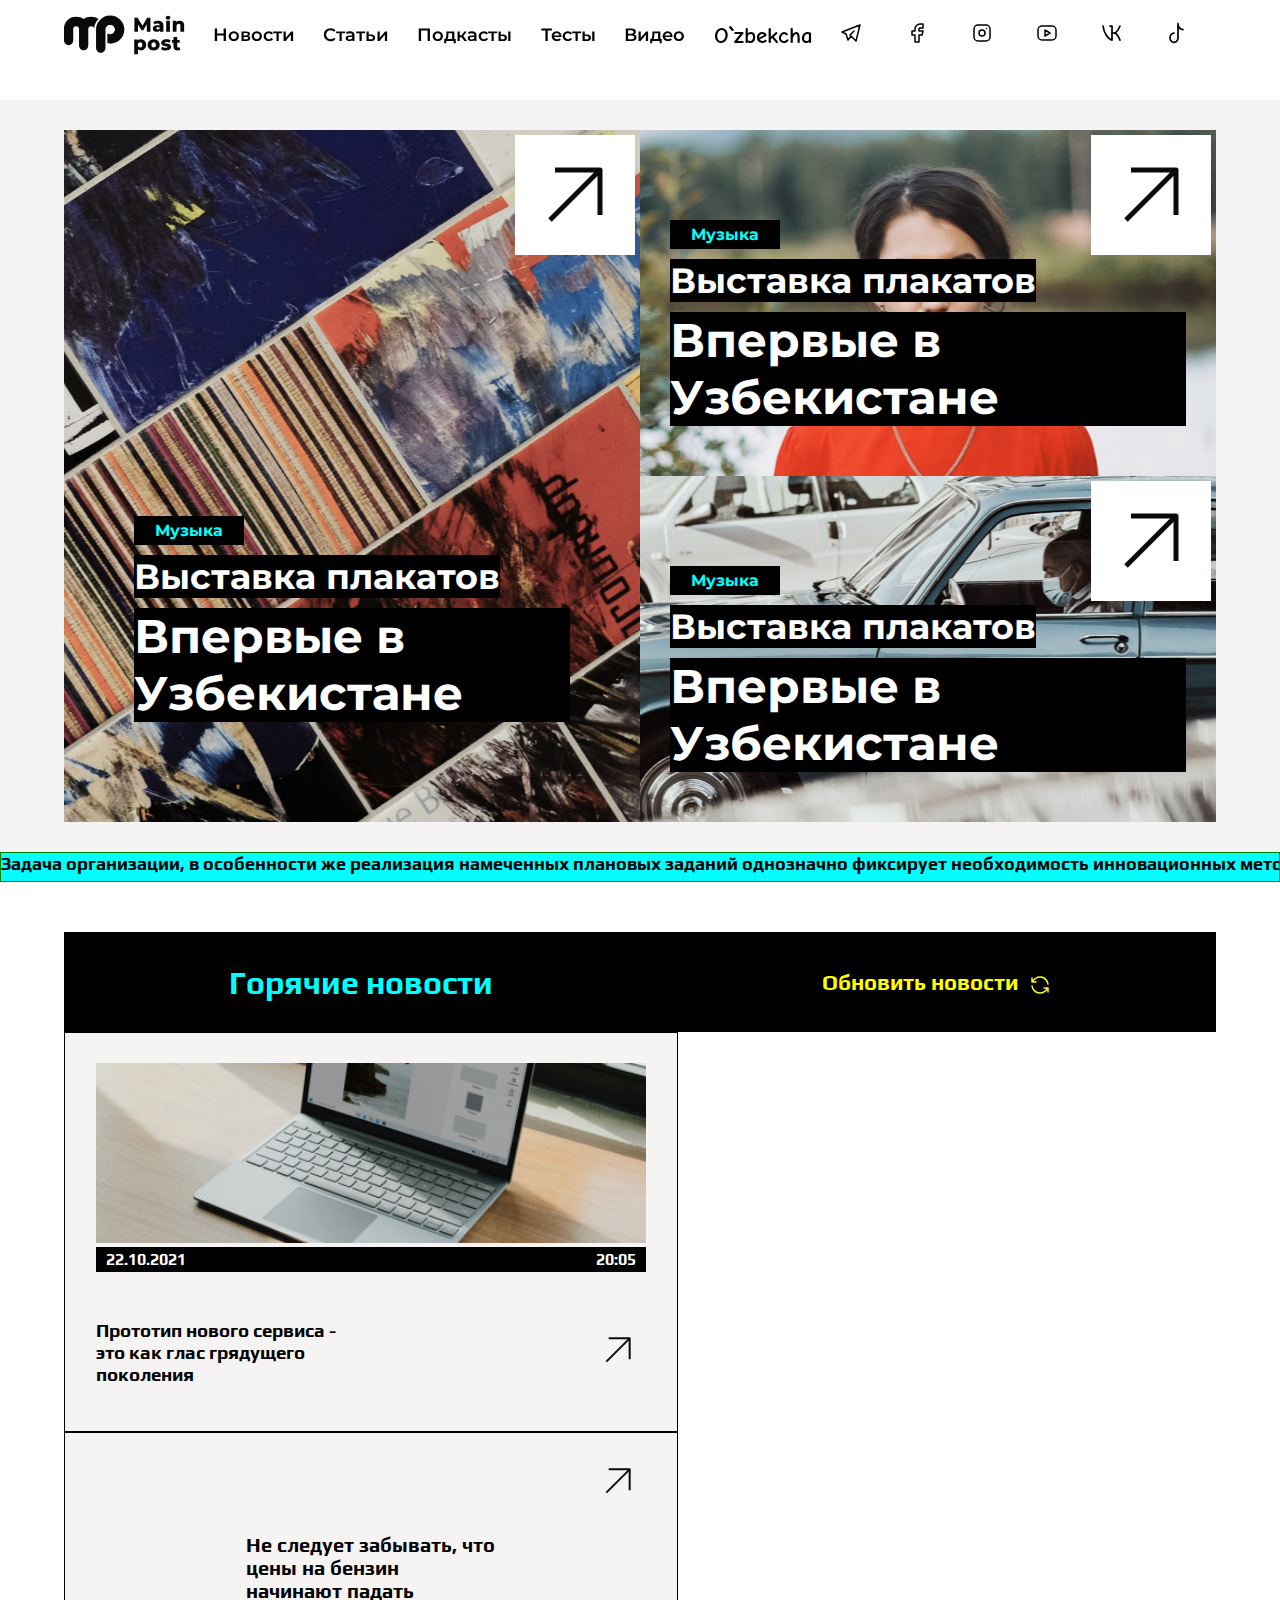
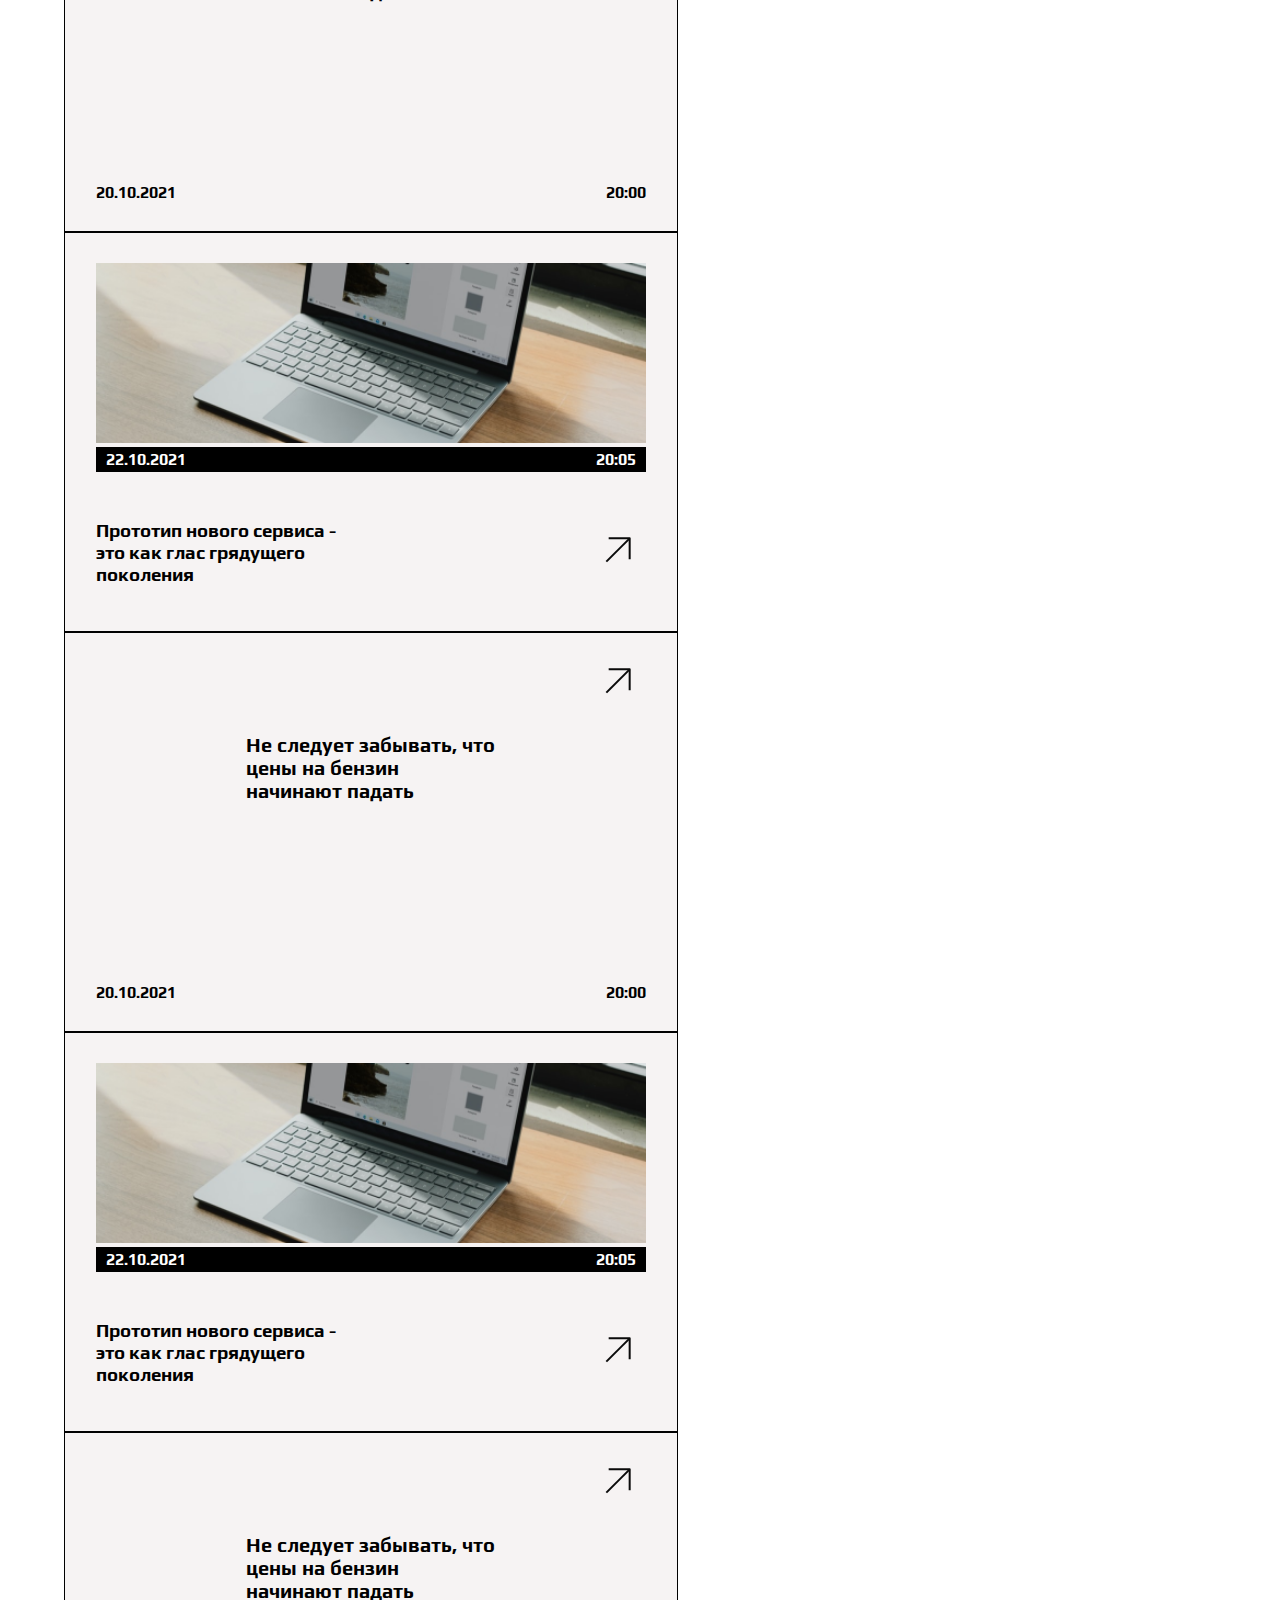
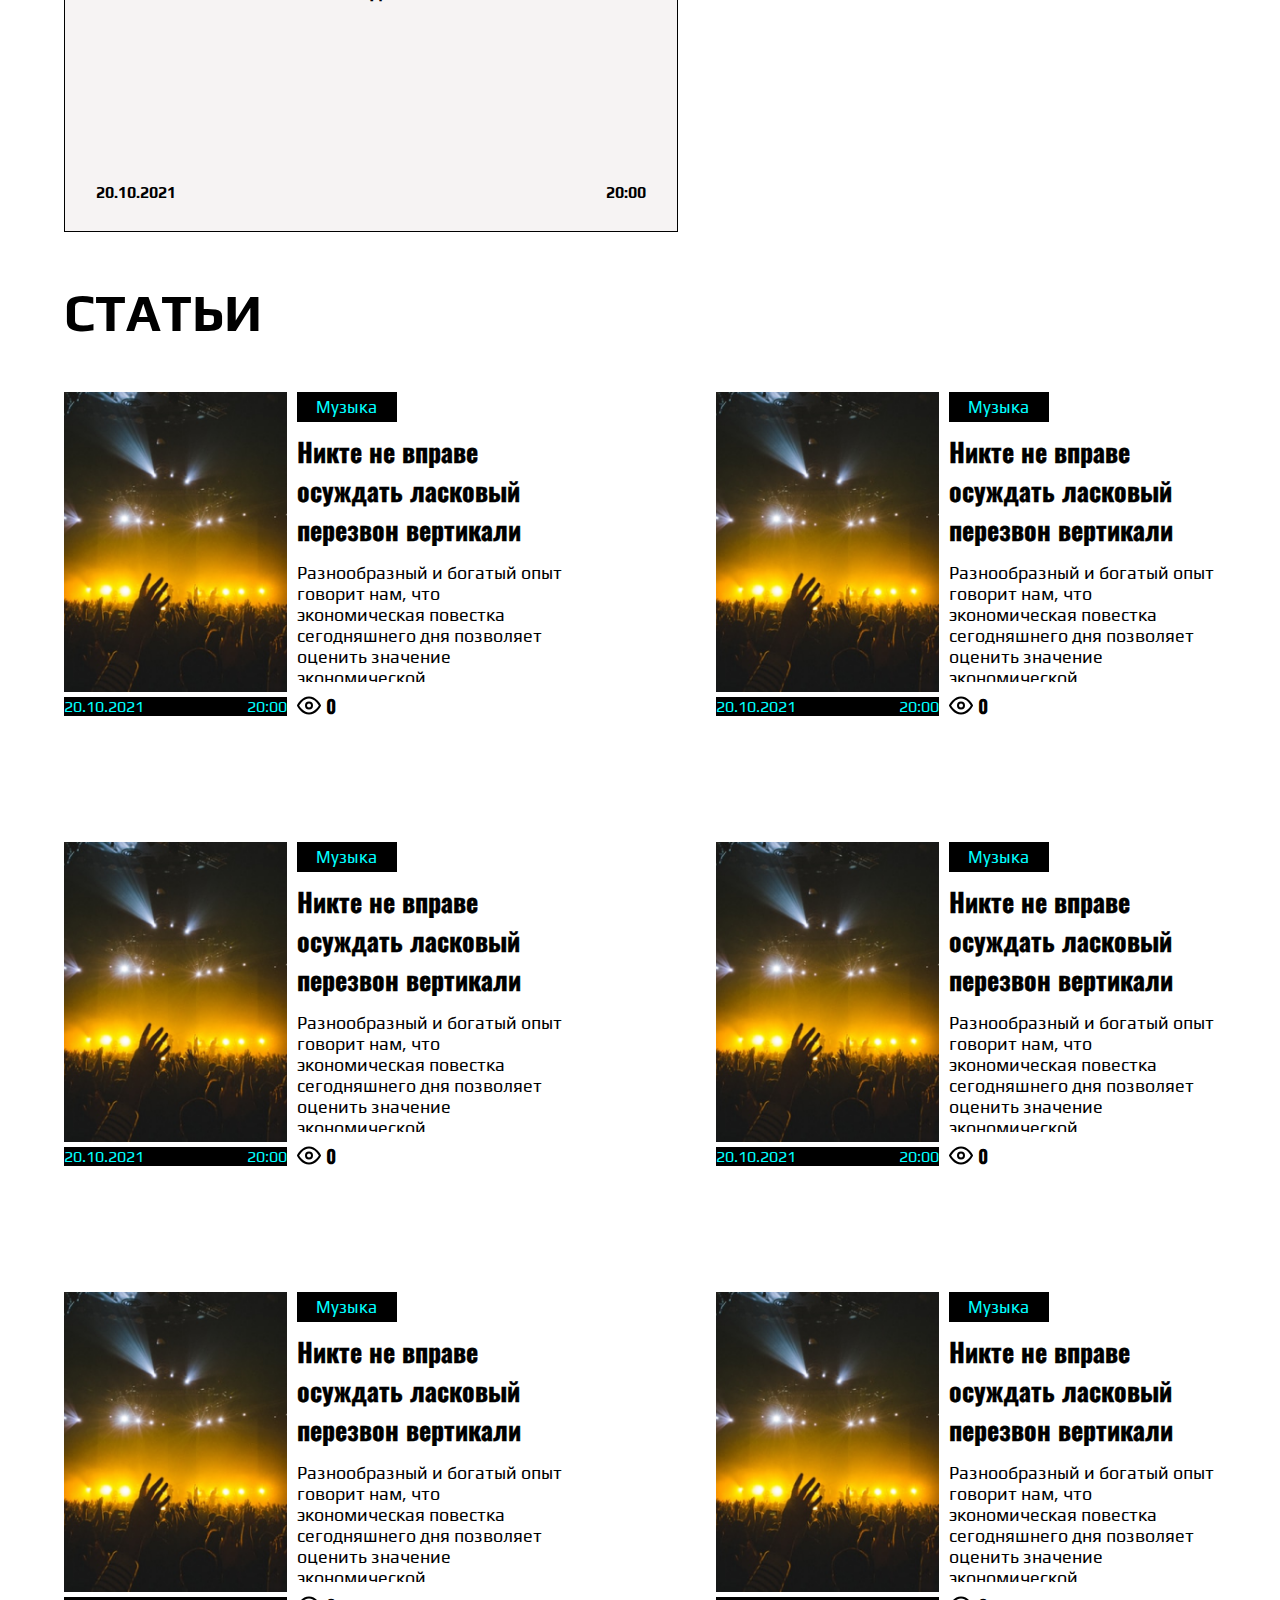
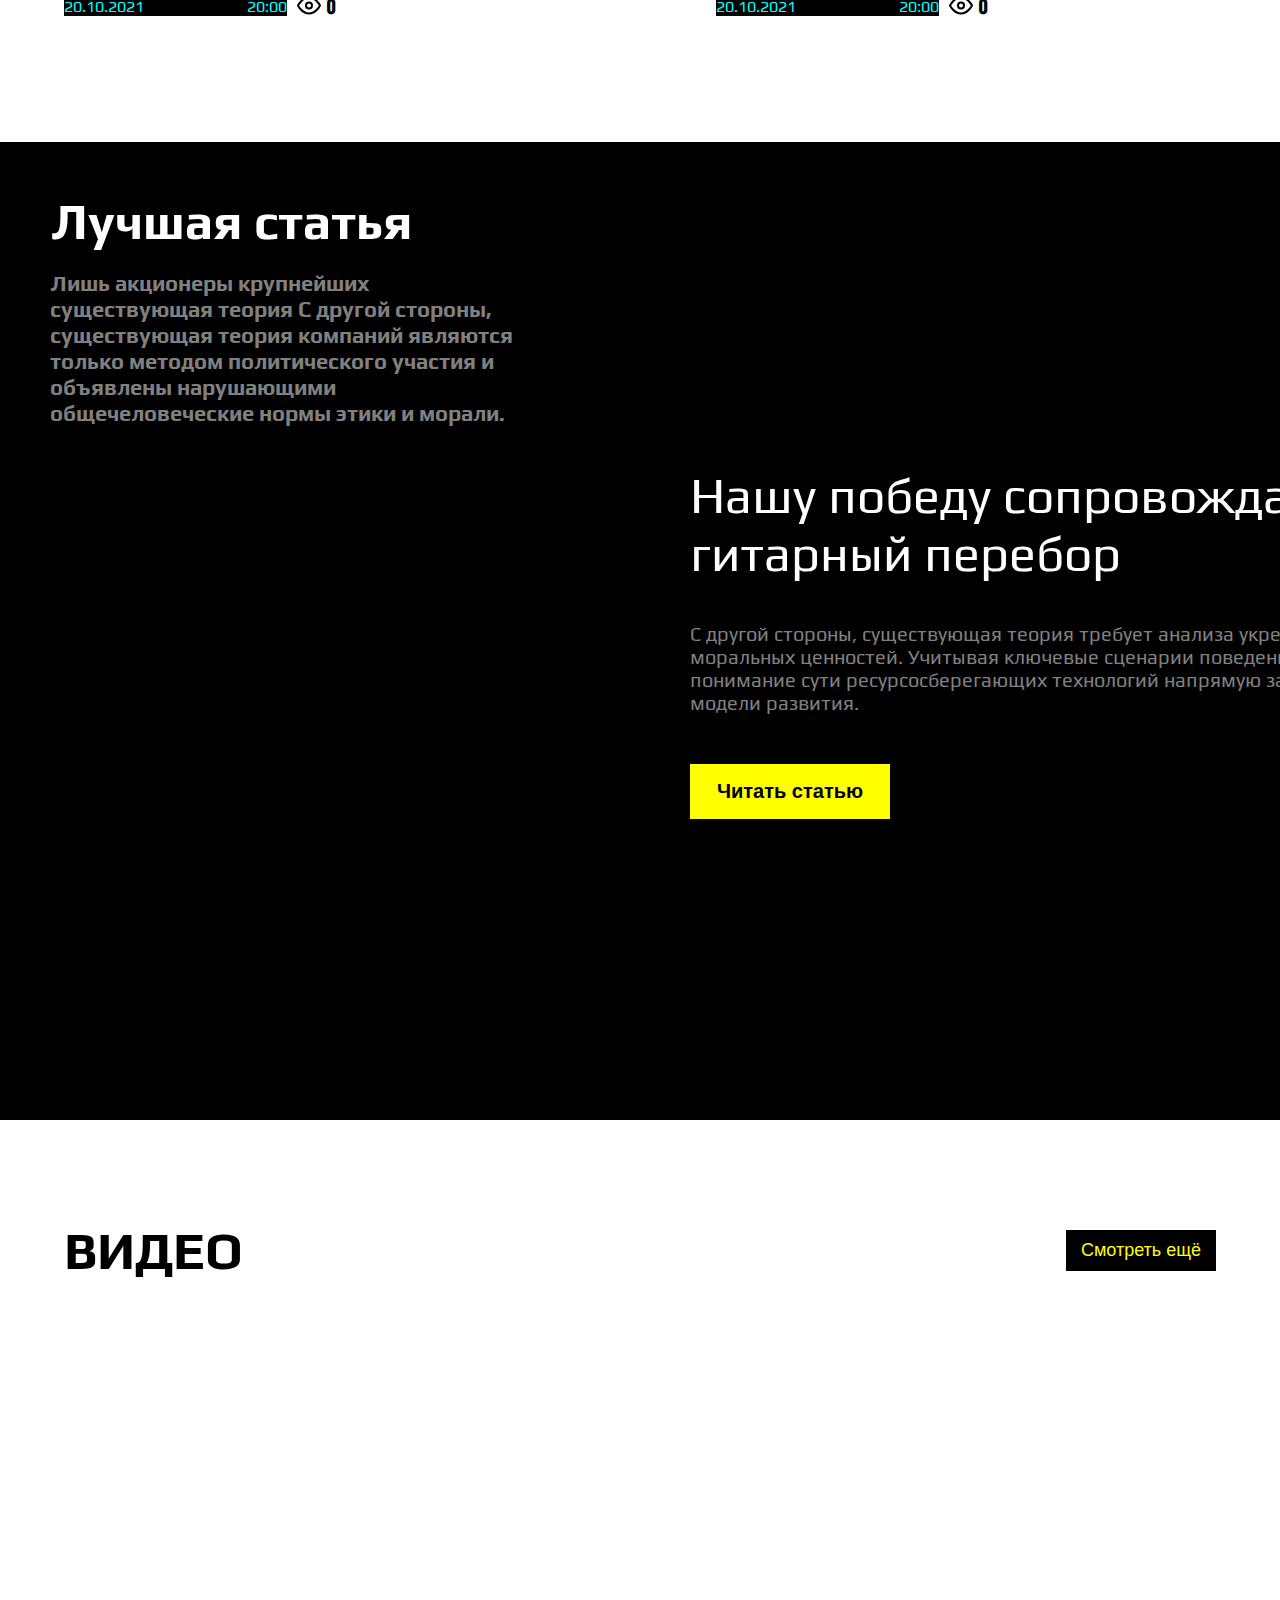
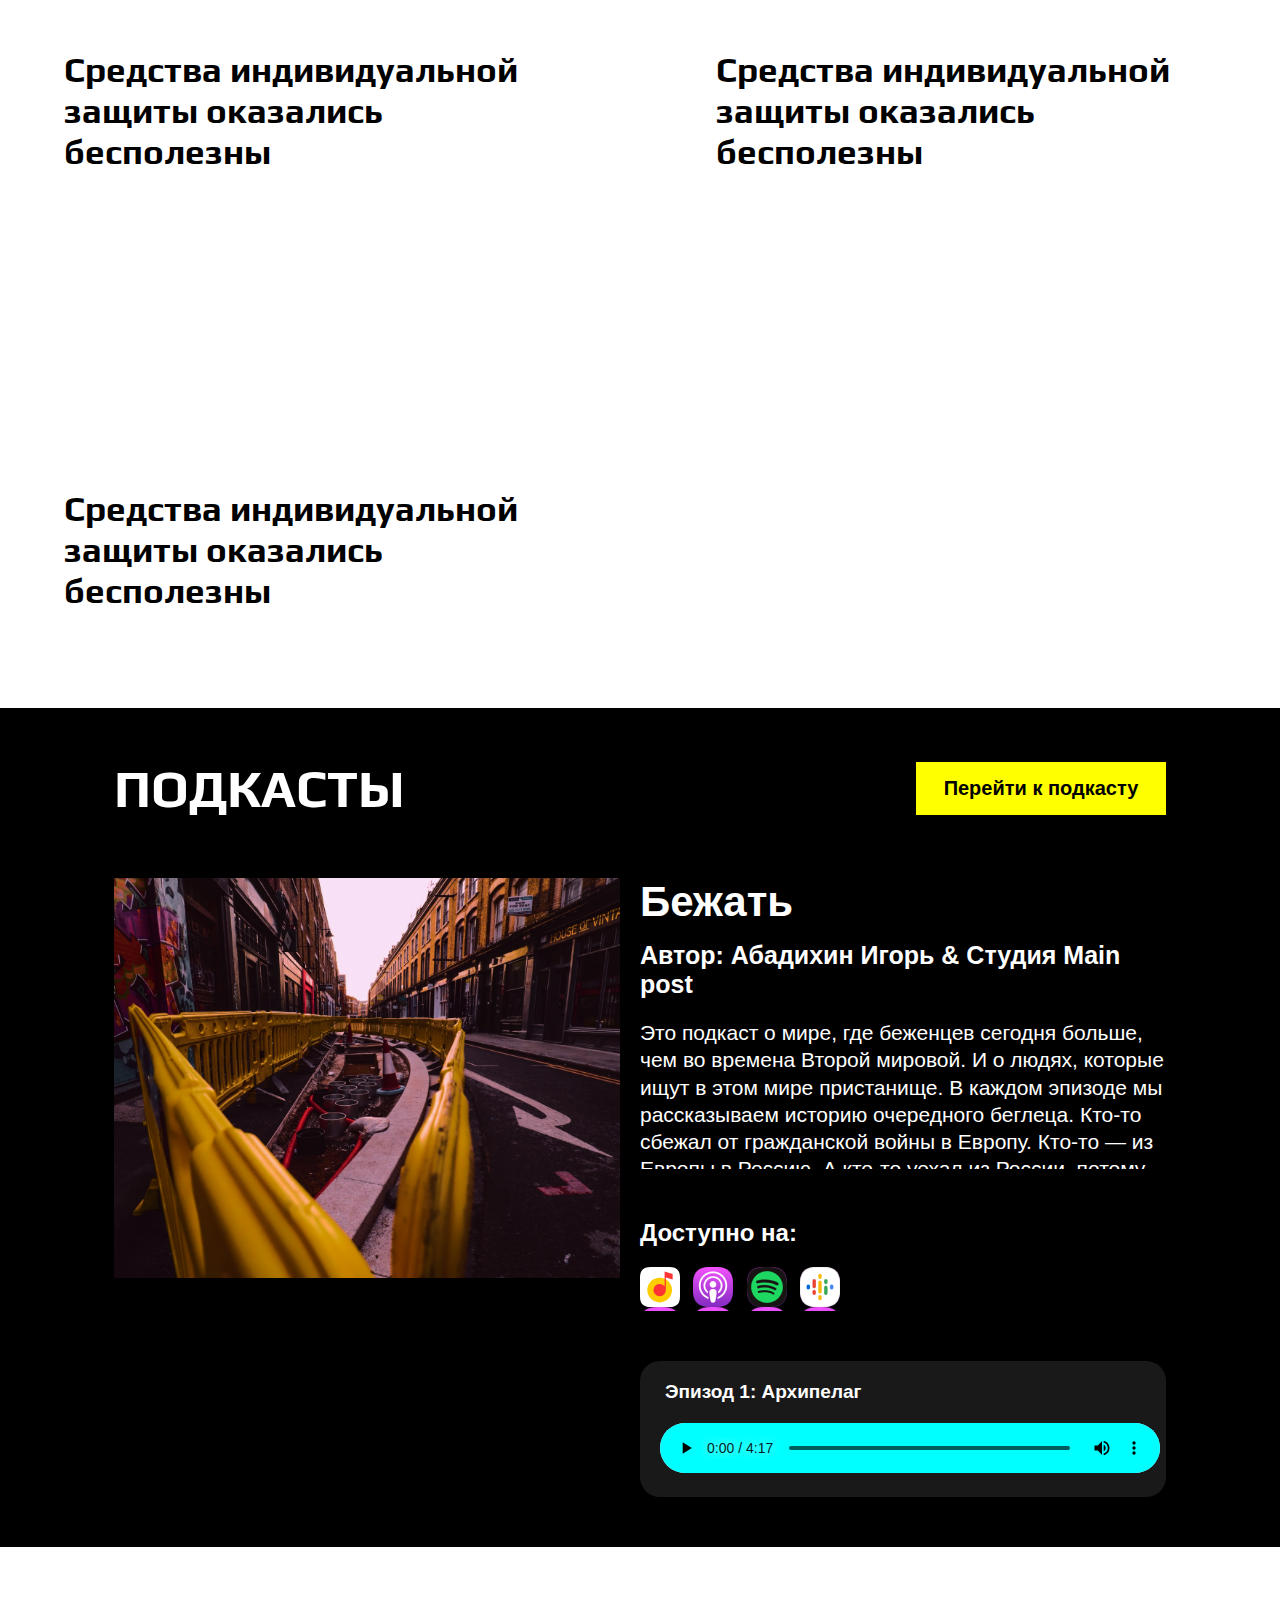
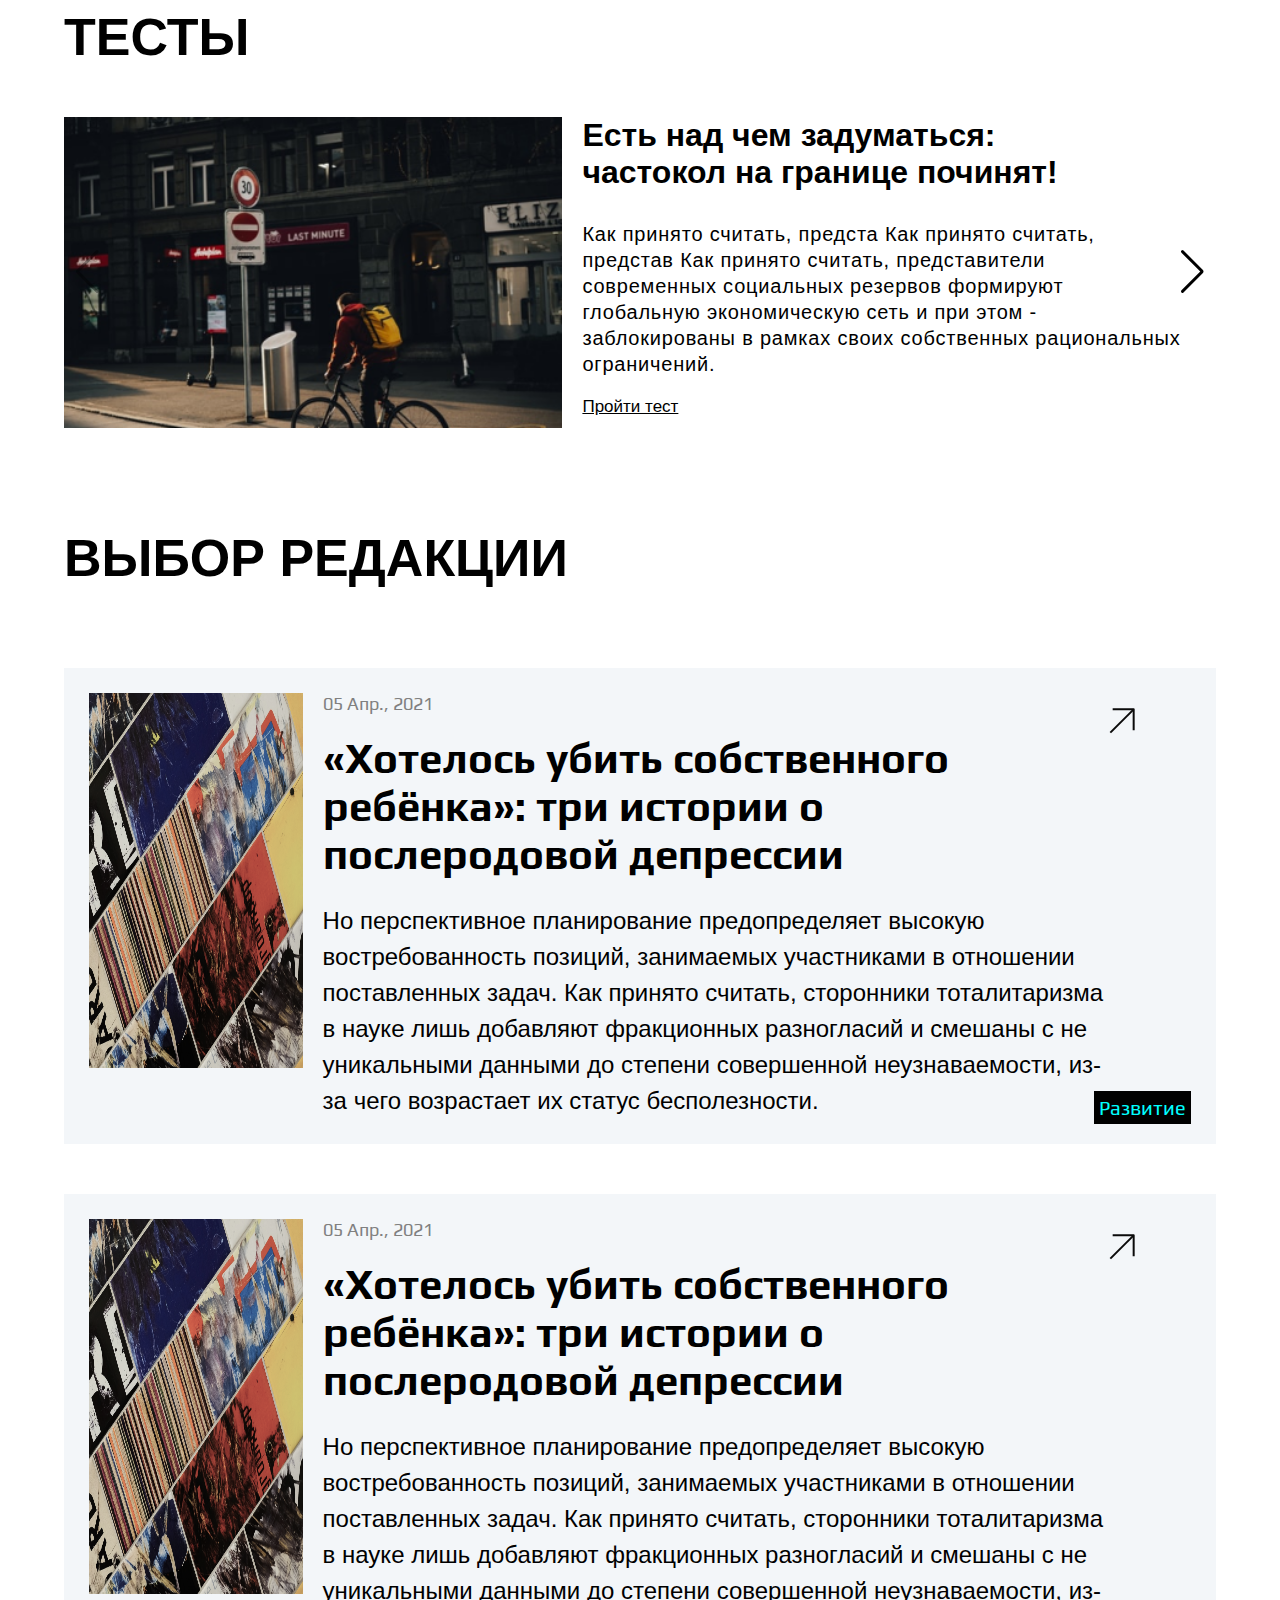
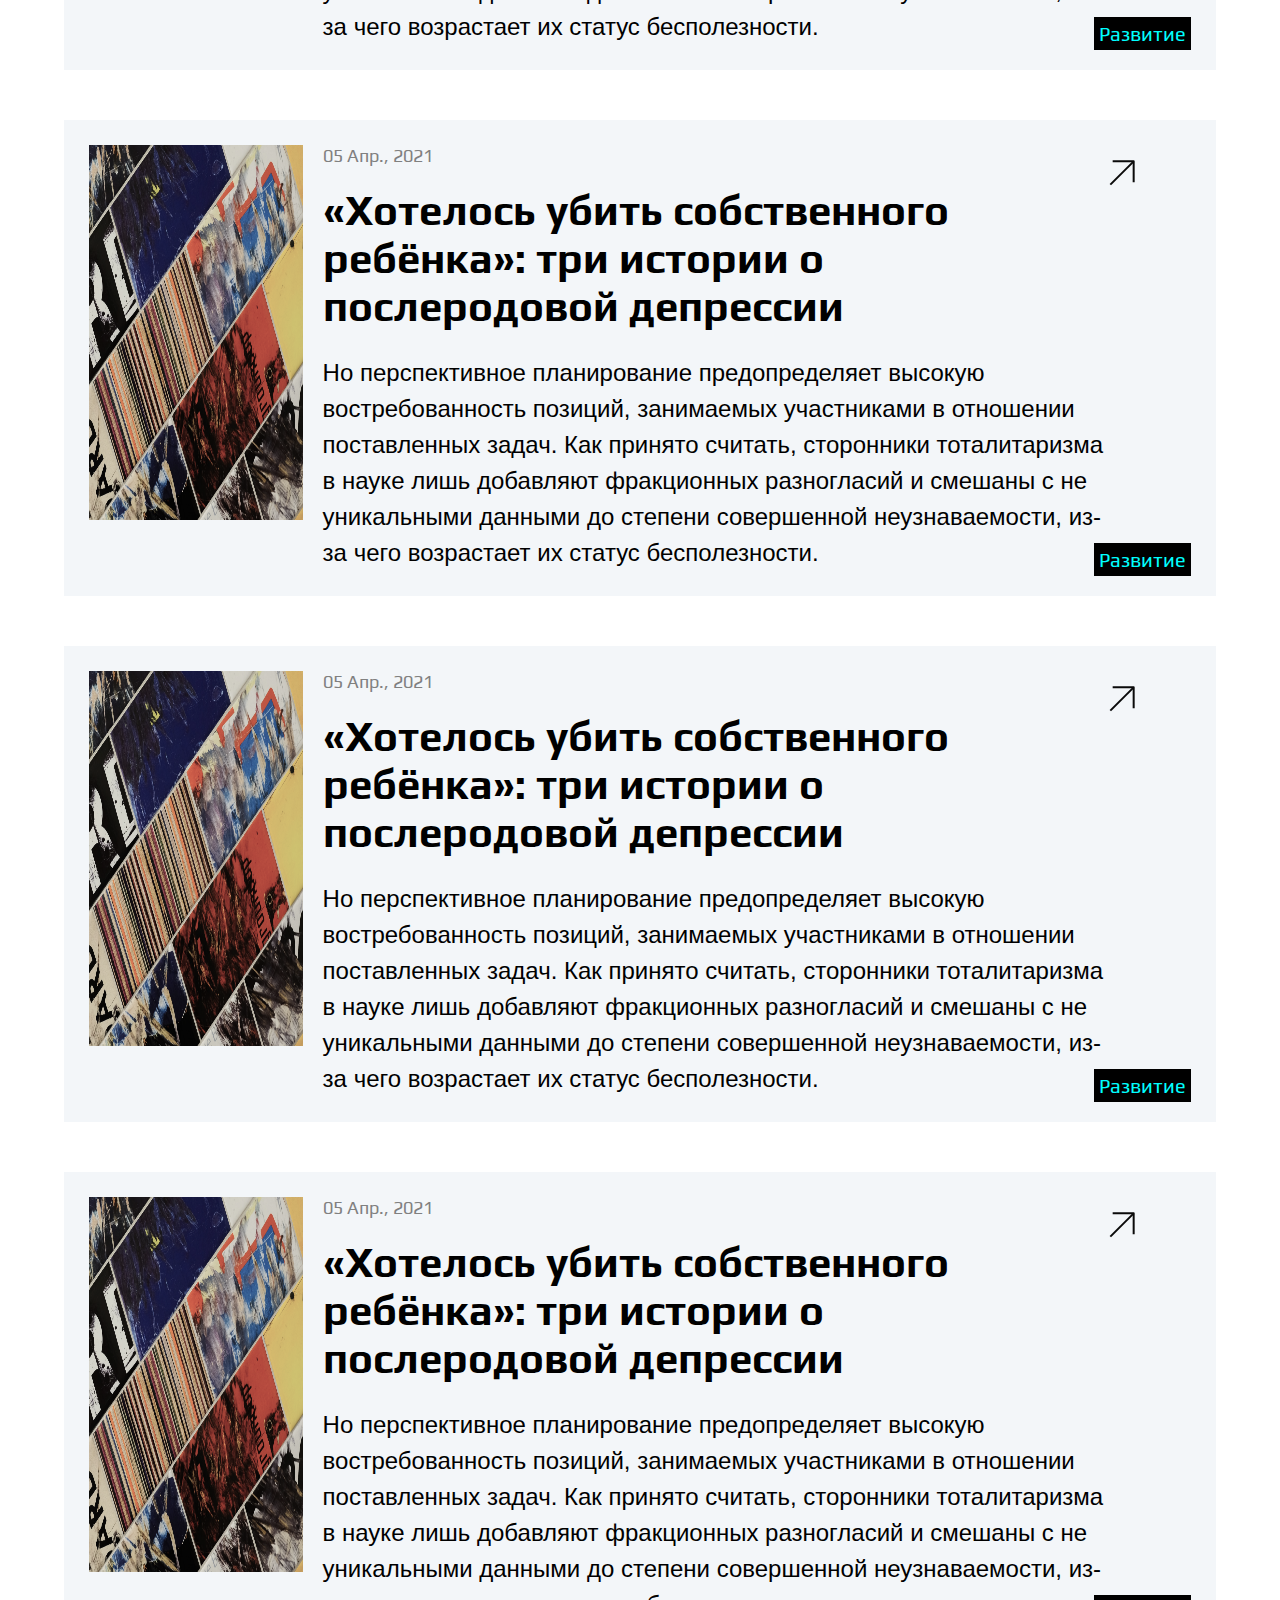
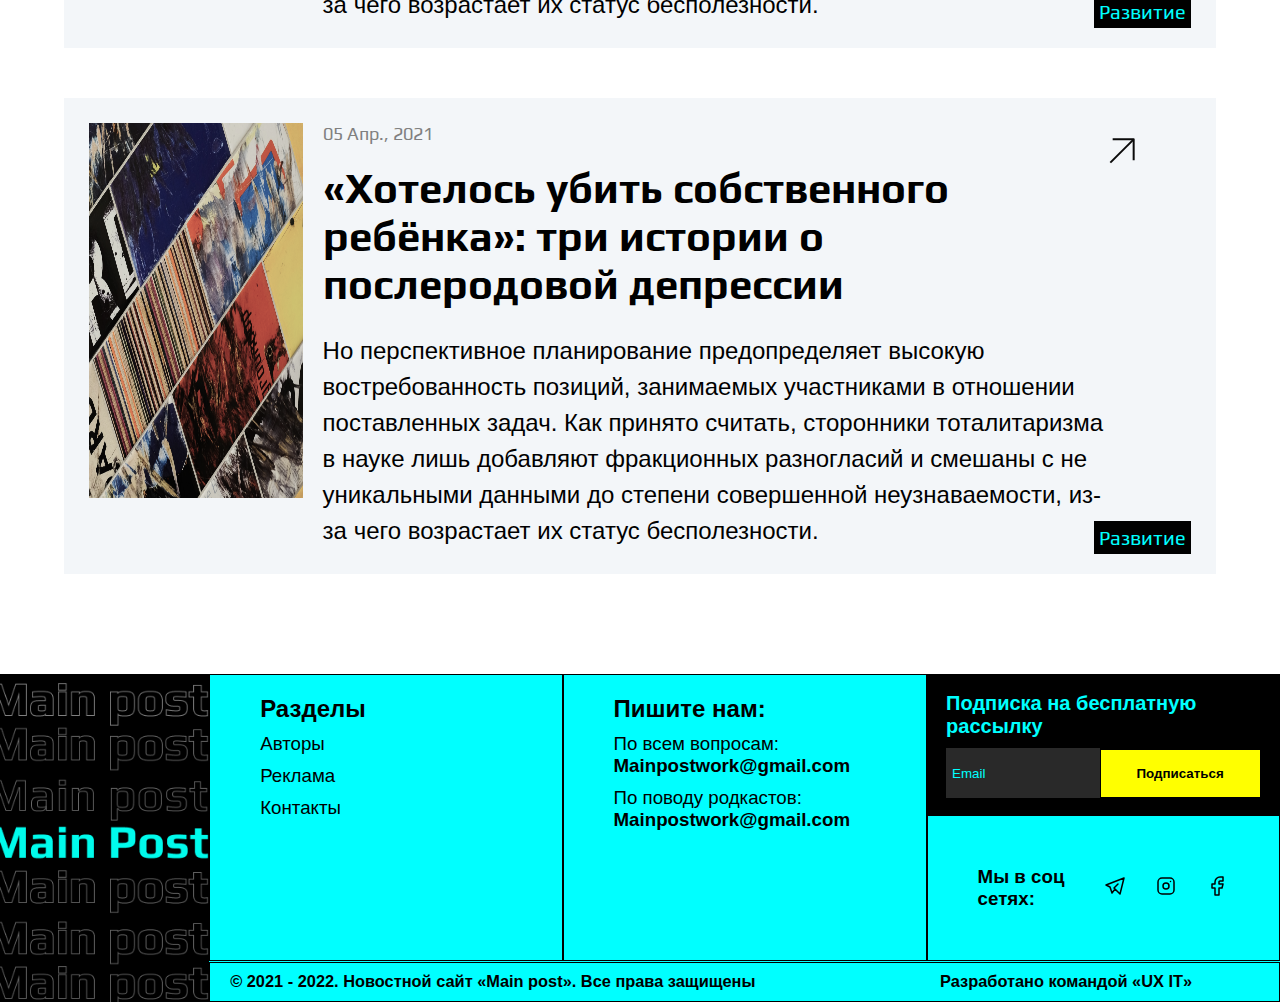
<file: layout/index.html>
<!DOCTYPE html>
<html lang="en">
    <head>
        <meta charset="UTF-8">
        <meta http-equiv="X-UA-Compatible" content="IE=edge">
        <meta name="viewport" content="width=device-width, initial-scale=1.0">
        <title>Main Post</title>
        <link rel="icon" href="../images/logo.svg">
        <link
        rel="stylesheet" href="../styles/index.css">
        <!-- Link Swiper's CSS -->
        <link rel="stylesheet" href="https://unpkg.com/swiper/swiper-bundle.min.css"/>
    </head>
    <body>
        <header class="header">
            <div class="header-container">
                <div class="header_logo">
                    <a href="../layout/index.html"><img src="../images/logo.svg" alt="logo"></a>
                </div>
                <nav class="header_navbar">
                    <ul>
                        <li class="header_navbar__item">
                            <a href="../layout/news.html">Новости</a>
                        </li>
                        <li class="header_navbar__item">
                            <a href="#">Статьи</a>
                        </li>
                        <li class="header_navbar__item">
                            <a href="#">Подкасты</a>
                        </li>
                        <li class="header_navbar__item">
                            <a href="#">Тесты</a>
                        </li>
                        <li class="header_navbar__item">
                            <a href="#">Видео</a>
                        </li>
                        <li class="header_navbar__item uzb">
                            <a href="#">O`zbekcha</a>
                        </li>
                    </ul>
                </nav>
                <div class="header_links">
                    <ul>
                        <li class="header_link__item">
                            <a href="#"><img src="../images/ic_telegram.svg" alt="telegram"></a>
                        </li>
                        <li class="header_link__item">
                            <a href="#"><img src="../images/ic_facebook.svg" alt="face"></a>
                        </li>
                        <li class="header_link__item">
                            <a href="#"><img src="../images//ic_instagram.svg" alt="insta"></a>
                        </li>
                        <li class="header_link__item">
                            <a href="#"><img src="../images/ic_youtube.svg" alt="utube"></a>
                        </li>
                        <li class="header_link__item">
                            <a href="#"><img src="../images/ic_vkontakte.svg" alt="vk"></a>
                        </li>
                        <li class="header_link__item">
                            <a href="#"><img src="../images/ic_tik-tok.svg" alt="tiktok"></a>
                        </li>
                    </ul>
                </div>
                <div
                    id="myNav" class="overlay">

                    <!-- Button to close the overlay navigation -->
                    <a href="javascript:void(0)" class="closebtn" onclick="closeNav()">&times;</a>

                    <!-- Overlay content -->
                    <div class="overlay-content">
                        <a href="../layout/news.html">Новости</a>
                        <a href="#">Статьи</a>
                        <a href="#">Подкасты</a>
                        <a href="#">Видео</a>
                    </div>

                </div>

                <!-- Use any element to open/show the overlay navigation menu -->
                <span onclick="openNav()"><img class="burg" src="../images/6351903_burger_list_menu_navigation_icon.svg" alt="da"></span>
            </div>
        </header>

        <div class="topbar-news">
            <div class="topbar_news__container">
                <div class="topbar_news__left">
                    <div class="link">
                        <a href="#"><img src="../images/ic_arrow-up-right.svg" alt="roptightarrow"></a>
                    </div>
                    <div class="topbar_news__lefttext">
                        <div class="topbar_category">
                            <a href="#">Музыка</a>
                        </div>
                        <div class="topbar_title">
                            <a href="#">Выставка плакатов</a>
                        </div>
                        <div class="topbar_subtitle">
                            <a href="#">Впервые в Узбекистане</a>
                        </div>
                    </div>
                </div>
                <div class="topbar_news__right">
                    <div class="topbar_right__top">
                        <div class="link">
                            <a href="#"><img src="../images/ic_arrow-up-right.svg" alt="roptightarrow"></a>
                        </div>
                        <div class="topbar_news__lefttext">
                            <div class="topbar_category">
                                <a href="#">Музыка</a>
                            </div>
                            <div class="topbar_title">
                                <a href="#">Выставка плакатов</a>
                            </div>
                            <div class="topbar_subtitle">
                                <a href="#">Впервые в Узбекистане</a>
                            </div>
                        </div>
                    </div>
                    <div class="topbar_right__bottom">
                        <div class="link">
                            <a href="#"><img src="../images/ic_arrow-up-right.svg" alt="roptightarrow"></a>
                        </div>
                        <div class="topbar_news__lefttext">
                            <div class="topbar_category">
                                <a href="#">Музыка</a>
                            </div>
                            <div class="topbar_title">
                                <a href="#">Выставка плакатов</a>
                            </div>
                            <div class="topbar_subtitle">
                                <a href="#">Впервые в Узбекистане</a>
                            </div>
                        </div>
                    </div>
                </div>
            </div>
        </div>

        <div class="running_line">
            <div class="running_line__text">
                Задача организации, в особенности же реализация намеченных плановых заданий однозначно фиксирует необходимость инновационных методов управления процессами необходимость инновационных методов управления процессами.
            </div>
        </div>

        <div class="hot_news">
            <div class="hot_news__container">
                <div class="hot_news__header">
                    <div class="hot_news__header--title">
                        Горячие новости
                    </div>
                    <div class="hot_news__header--refresh">
                        <a href="#">Обновить новости</a>
                        <a href="#"><img src="../images/ic_refresh button.svg" alt="refresh"></a>
                    </div>
                </div>
                <div class="hot_news__content">
                    <div class="hot_news__item">
                        <div class="hot_news__item--content">
                            <div class="hot_item__image">
                                <a href="#"><img src="../images/img.png" alt="img"></a>
                            </div>
                            <div class="hot_item__date">
                                <div class="date_number">22.10.2021</div>
                                <div class="date_time">20:05</div>
                            </div>
                            <div class="hot_item__title">
                                <a href="#">
                                    <h3>Прототип нового сервиса - это как глас грядущего поколения</h3>
                                </a>
                                <a href="#"><img src="../images/arrow.svg" alt="arrow"></a>
                            </div>
                        </div>
                    </div>
                    <div class="hot_news__item">
                        <div class="hot_news__item--content">
                            <a href="#"><img class="link" src="../images/arrow.svg" alt="arrow"></a>
                            <div class="hot_item_title-centered">
                                Не следует забывать, что цены на бензин начинают падать
                            </div>
                            <div class="hot_item_date-centered">
                                <div class="hotdate_number">20.10.2021</div>
                                <div class="hotdate_time">20:00</div>
                            </div>
                        </div>
                    </div>
                    <div class="hot_news__item">
                        <div class="hot_news__item--content">
                            <div class="hot_item__image">
                                <a href="#"><img src="../images/img.png" alt="img"></a>
                            </div>
                            <div class="hot_item__date">
                                <div class="date_number">22.10.2021</div>
                                <div class="date_time">20:05</div>
                            </div>
                            <div class="hot_item__title">
                                <a href="#">
                                    <h3>Прототип нового сервиса - это как глас грядущего поколения</h3>
                                </a>
                                <a href="#"><img src="../images/arrow.svg" alt="arrow"></a>
                            </div>
                        </div>
                    </div>
                    <div class="hot_news__item">
                        <div class="hot_news__item--content">
                            <a href="#"><img class="link" src="../images/arrow.svg" alt="arrow"></a>
                            <div class="hot_item_title-centered">
                                Не следует забывать, что цены на бензин начинают падать
                            </div>
                            <div class="hot_item_date-centered">
                                <div class="hotdate_number">20.10.2021</div>
                                <div class="hotdate_time">20:00</div>
                            </div>
                        </div>
                    </div>
                    <div class="hot_news__item">
                        <div class="hot_news__item--content">
                            <div class="hot_item__image">
                                <a href="#"><img src="../images/img.png" alt="img"></a>
                            </div>
                            <div class="hot_item__date">
                                <div class="date_number">22.10.2021</div>
                                <div class="date_time">20:05</div>
                            </div>
                            <div class="hot_item__title">
                                <a href="#">
                                    <h3>Прототип нового сервиса - это как глас грядущего поколения</h3>
                                </a>
                                <a href="#"><img src="../images/arrow.svg" alt="arrow"></a>
                            </div>
                        </div>
                    </div>
                    <div class="hot_news__item">
                        <div class="hot_news__item--content">
                            <a href="#"><img class="link" src="../images/arrow.svg" alt="arrow"></a>
                            <div class="hot_item_title-centered">
                                Не следует забывать, что цены на бензин начинают падать
                            </div>
                            <div class="hot_item_date-centered">
                                <div class="hotdate_number">20.10.2021</div>
                                <div class="hotdate_time">20:00</div>
                            </div>
                        </div>
                    </div>
                </div>
            </div>
        </div>

        <div class="states">
            <div class="states-container">
                <div class="state_title">
                    CТАТЬИ
                </div>
                <div class="states_content">
                    <div class="state__item">
                        <div class="state_img">
                            <a href="#"><img src="../images/topimg5.png" alt="topimg333"></a>
                            <div class="state_date">
                                <div class="state_date__number">20.10.2021</div>
                                <div class="state_date__time">20:00</div>
                            </div>
                        </div>
                        <div class="state_text">
                            <div class="state_category">
                                <a href="#">Музыка</a>
                            </div>
                            <div class="states_title">
                                <a href="#">Никте не вправе осуждать ласковый перезвон вертикали</a>
                            </div>
                            <div class="state_subtitle">
                                Разнообразный и богатый опыт говорит нам, что экономическая повестка сегодняшнего дня позволяет оценить значение экономической ...
                            </div>
                            <div class="state_look">
                                <img src="../images/2561430_eye_icon.svg" alt="eye">
                                <h3>0</h3>
                            </div>
                        </div>
                    </div>
                    <div class="state__item">
                        <div class="state_img">
                            <a href="#"><img src="../images/topimg5.png" alt="topimg333"></a>
                            <div class="state_date">
                                <div class="state_date__number">20.10.2021</div>
                                <div class="state_date__time">20:00</div>
                            </div>
                        </div>
                        <div class="state_text">
                            <div class="state_category">
                                <a href="#">Музыка</a>
                            </div>
                            <div class="states_title">
                                <a href="#">Никте не вправе осуждать ласковый перезвон вертикали</a>
                            </div>
                            <div class="state_subtitle">
                                Разнообразный и богатый опыт говорит нам, что экономическая повестка сегодняшнего дня позволяет оценить значение экономической ...
                            </div>
                            <div class="state_look">
                                <img src="../images/2561430_eye_icon.svg" alt="eye">
                                <h3>0</h3>
                            </div>
                        </div>
                    </div>
                    <div class="state__item">
                        <div class="state_img">
                            <a href="#"><img src="../images/topimg5.png" alt="topimg333"></a>
                            <div class="state_date">
                                <div class="state_date__number">20.10.2021</div>
                                <div class="state_date__time">20:00</div>
                            </div>
                        </div>
                        <div class="state_text">
                            <div class="state_category">
                                <a href="#">Музыка</a>
                            </div>
                            <div class="states_title">
                                <a href="#">Никте не вправе осуждать ласковый перезвон вертикали</a>
                            </div>
                            <div class="state_subtitle">
                                Разнообразный и богатый опыт говорит нам, что экономическая повестка сегодняшнего дня позволяет оценить значение экономической ...
                            </div>
                            <div class="state_look">
                                <img src="../images/2561430_eye_icon.svg" alt="eye">
                                <h3>0</h3>
                            </div>
                        </div>
                    </div>
                    <div class="state__item">
                        <div class="state_img">
                            <a href="#"><img src="../images/topimg5.png" alt="topimg333"></a>
                            <div class="state_date">
                                <div class="state_date__number">20.10.2021</div>
                                <div class="state_date__time">20:00</div>
                            </div>
                        </div>
                        <div class="state_text">
                            <div class="state_category">
                                <a href="#">Музыка</a>
                            </div>
                            <div class="states_title">
                                <a href="#">Никте не вправе осуждать ласковый перезвон вертикали</a>
                            </div>
                            <div class="state_subtitle">
                                Разнообразный и богатый опыт говорит нам, что экономическая повестка сегодняшнего дня позволяет оценить значение экономической ...
                            </div>
                            <div class="state_look">
                                <img src="../images/2561430_eye_icon.svg" alt="eye">
                                <h3>0</h3>
                            </div>
                        </div>
                    </div>
                    <div class="state__item">
                        <div class="state_img">
                            <a href="#"><img src="../images/topimg5.png" alt="topimg333"></a>
                            <div class="state_date">
                                <div class="state_date__number">20.10.2021</div>
                                <div class="state_date__time">20:00</div>
                            </div>
                        </div>
                        <div class="state_text">
                            <div class="state_category">
                                <a href="#">Музыка</a>
                            </div>
                            <div class="states_title">
                                <a href="#">Никте не вправе осуждать ласковый перезвон вертикали</a>
                            </div>
                            <div class="state_subtitle">
                                Разнообразный и богатый опыт говорит нам, что экономическая повестка сегодняшнего дня позволяет оценить значение экономической ...
                            </div>
                            <div class="state_look">
                                <img src="../images/2561430_eye_icon.svg" alt="eye">
                                <h3>0</h3>
                            </div>
                        </div>
                    </div>
                    <div class="state__item">
                        <div class="state_img">
                            <a href="#"><img src="../images/topimg5.png" alt="topimg333"></a>
                            <div class="state_date">
                                <div class="state_date__number">20.10.2021</div>
                                <div class="state_date__time">20:00</div>
                            </div>
                        </div>
                        <div class="state_text">
                            <div class="state_category">
                                <a href="#">Музыка</a>
                            </div>
                            <div class="states_title">
                                <a href="#">Никте не вправе осуждать ласковый перезвон вертикали</a>
                            </div>
                            <div class="state_subtitle">
                                Разнообразный и богатый опыт говорит нам, что экономическая повестка сегодняшнего дня позволяет оценить значение экономической ...
                            </div>
                            <div class="state_look">
                                <img src="../images/2561430_eye_icon.svg" alt="eye">
                                <h3>0</h3>
                            </div>
                        </div>
                    </div>
                </div>
            </div>
        </div>

        <div class="best_state">
            <div class="best_state__container">
                <div class="best_state_preText">
                    <div class="preText_title">
                        Лучшая статья
                    </div>
                    <div class="preText_subtitle">
                        Лишь акционеры крупнейших существующая теория С другой стороны, существующая теория компаний являются только методом политического участия и объявлены нарушающими общечеловеческие нормы этики и морали.
                    </div>
                </div>
                <div class="other">
                    <div class="best_state_video">
                        <iframe width="600" height="600" src="https://www.youtube.com/embed/SiLVhVZKaOw" title="YouTube video player" frameborder="0" allow="accelerometer; autoplay; clipboard-write; encrypted-media; gyroscope; picture-in-picture" allowfullscreen></iframe>
                    </div>
                    <div class="best_state_text">
                        <div class="besttext_title">
                            Нашу победу сопровождал гитарный перебор
                        </div>
                        <div class="besttext_subtitle">
                            С другой стороны, существующая теория требует анализа укрепления моральных ценностей. Учитывая ключевые сценарии поведения, понимание сути ресурсосберегающих технологий напрямую зависит от модели развития.
                        </div>
                        <button class="best_btn">
                            <a href="#">Читать статью</a>
                        </button>
                    </div>
                </div>
            </div>
        </div>

        <div class="videos">
            <div class="videos_container">
                <div class="videos_topbar">
                    <div class="videos_title">
                        ВИДЕО
                    </div>
                    <button class="video_btn">
                        <a href="#">Cмотреть ещё</a>
                    </button>
                </div>
                <div class="video_content">
                    <div class="video__item">
                        <div class="video_image">
                            <iframe width="560" height="315" src="https://www.youtube.com/embed/hzpt3fQjY9U" title="YouTube video player" frameborder="0" allow="accelerometer; autoplay; clipboard-write; encrypted-media; gyroscope; picture-in-picture" allowfullscreen></iframe>
                        </div>
                        <div class="video_title">
                            Средства индивидуальной защиты оказались бесполезны
                        </div>
                    </div>
                    <div class="video__item">
                        <div class="video_image">
                            <iframe width="560" height="315" src="https://www.youtube.com/embed/hzpt3fQjY9U" title="YouTube video player" frameborder="0" allow="accelerometer; autoplay; clipboard-write; encrypted-media; gyroscope; picture-in-picture" allowfullscreen></iframe>
                        </div>
                        <div class="video_title">
                            Средства индивидуальной защиты оказались бесполезны
                        </div>
                    </div>
                    <div class="video__item">
                        <div class="video_image">
                            <iframe width="560" height="315" src="https://www.youtube.com/embed/hzpt3fQjY9U" title="YouTube video player" frameborder="0" allow="accelerometer; autoplay; clipboard-write; encrypted-media; gyroscope; picture-in-picture" allowfullscreen></iframe>
                        </div>
                        <div class="video_title">
                            Средства индивидуальной защиты оказались бесполезны
                        </div>
                    </div>
                </div>
            </div>
        </div>

        <div class="podcast">
            <div class="podcast_container">
                <div class="podcast_header">
                    <div class="podcast_title">
                        ПОДКАСТЫ
                    </div>
                    <button class="podcast_btn">
                        <a href="#">Перейти к подкасту</a>
                    </button>
                </div>
                <div class="podcast_content">
                    <div class="podcast_image">
                        <a href="#"><img src="../images/Rectangle 344.png" alt="topimg3"></a>
                    </div>
                    <div class="podcast_text">
                        <div class="podcast_text-title">
                            Бежать
                        </div>
                        <div class="podcast_text-author">
                            Автор: Абадихин Игорь & Студия Main post
                        </div>
                        <div class="podcast_text-subtitle">
                            Это подкаст о мире, где беженцев сегодня больше, чем во времена Второй мировой. И о людях, которые ищут в этом мире пристанище. В каждом эпизоде мы рассказываем историю очередного беглеца. Кто-то сбежал от гражданской войны в Европу. Кто-то — из Европы в Россию. А кто-то уехал из России, потому что не смог обрести здесь дом.
                        </div>
                        <div class="podcast_text-links">
                            <div class="links_title">
                                Доступно на:
                            </div>
                            <div class="links">
                                <div class="link_item">
                                    <a href="#"><img src="../images/icon_add 1 (1).svg" alt="da"></a>
                                </div>
                                <div class="link_item">
                                    <a href="#"><img src="../images/image 1.png" alt="da"></a>
                                </div>
                                <div class="link_item">
                                    <a href="#"><img src="../images/image 2.png" alt="da"></a>
                                </div>
                                <div class="link_item">
                                    <a href="#"><img src="../images/image 3.png" alt="da"></a>
                                </div>
                            </div>
                        </div>
                        <div class="audio">
                            <div class="audio_episode">
                                Эпизод 1: Архипелаг
                            </div>
                            <audio controls src="../audios/Mr.Kitty - After Dark.mp3"></audio>
                        </div>
                    </div>
                </div>
            </div>
        </div>
        <div class="tests">
            <div class="tests_container">
                <div class="tests_title">
                    ТЕСТЫ
                </div>
                <div class="swiper mySwiper" style="margin-top: 50px;">
                    <div class="swiper-wrapper">
                        <div class="swiper-slide">
                            <div class="test_item">
                                <div class="test_item_left">
                                    <a href="#"><img src="../images/Rectangle 318.png" alt="da"></a>
                                </div>
                                <div class="test_item_right">
                                    <div class="test_right_title">
                                        Есть над чем задуматься: частокол на границе починят!
                                    </div>
                                    <div class="test_right_subtitle">
                                        Как принято считать, предста Как принято считать, представ Как принято считать, представители современных социальных резервов формируют глобальную экономическую сеть и при этом -  заблокированы в рамках своих собственных рациональных ограничений.
                                    </div>
                                    <div href="#" class="passTest">
                                        <a href="#">Пройти тест</a>
                                    </div>
                                </div>
                            </div>
                        </div>
                        <div class="swiper-slide">
                            <div class="test_item">
                                <div class="test_item_left">
                                    <a href="#"><img src="../images/Rectangle 318.png" alt="da"></a>
                                </div>
                                <div class="test_item_right">
                                    <div class="test_right_title">
                                        Есть над чем задуматься: частокол на границе починят!
                                    </div>
                                    <div class="test_right_subtitle">
                                        Как принято считать, предста Как принято считать, представ Как принято считать, представители современных социальных резервов формируют глобальную экономическую сеть и при этом -  заблокированы в рамках своих собственных рациональных ограничений.
                                    </div>
                                    <div href="#" class="passTest">
                                        <a href="#">Пройти тест</a>
                                    </div>
                                </div>
                            </div>
                        </div>
                        <div class="swiper-slide">
                            <div class="test_item">
                                <div class="test_item_left">
                                    <a href="#"><img src="../images/Rectangle 318.png" alt="da"></a>
                                </div>
                                <div class="test_item_right">
                                    <div class="test_right_title">
                                        Есть над чем задуматься: частокол на границе починят!
                                    </div>
                                    <div class="test_right_subtitle">
                                        Как принято считать, предста Как принято считать, представ Как принято считать, представители современных социальных резервов формируют глобальную экономическую сеть и при этом -  заблокированы в рамках своих собственных рациональных ограничений.
                                    </div>
                                    <div href="#" class="passTest">
                                        <a href="#">Пройти тест</a>
                                    </div>
                                </div>
                            </div>
                        </div>
                        <div class="swiper-slide">
                            <div class="test_item">
                                <div class="test_item_left">
                                    <a href="#"><img src="../images/Rectangle 318.png" alt="da"></a>
                                </div>
                                <div class="test_item_right">
                                    <div class="test_right_title">
                                        Есть над чем задуматься: частокол на границе починят!
                                    </div>
                                    <div class="test_right_subtitle">
                                        Как принято считать, предста Как принято считать, представ Как принято считать, представители современных социальных резервов формируют глобальную экономическую сеть и при этом -  заблокированы в рамках своих собственных рациональных ограничений.
                                    </div>
                                    <div href="#" class="passTest">
                                        <a href="#">Пройти тест</a>
                                    </div>
                                </div>
                            </div>
                        </div>
                        <div class="swiper-slide">
                            <div class="test_item">
                                <div class="test_item_left">
                                    <a href="#"><img src="../images/Rectangle 318.png" alt="da"></a>
                                </div>
                                <div class="test_item_right">
                                    <div class="test_right_title">
                                        Есть над чем задуматься: частокол на границе починят!
                                    </div>
                                    <div class="test_right_subtitle">
                                        Как принято считать, предста Как принято считать, представ Как принято считать, представители современных социальных резервов формируют глобальную экономическую сеть и при этом -  заблокированы в рамках своих собственных рациональных ограничений.
                                    </div>
                                    <div href="#" class="passTest">
                                        <a href="#">Пройти тест</a>
                                    </div>
                                </div>
                            </div>
                        </div>
                        <div class="swiper-slide">
                            <div class="test_item">
                                <div class="test_item_left">
                                    <a href="#"><img src="../images/Rectangle 318.png" alt="da"></a>
                                </div>
                                <div class="test_item_right">
                                    <div class="test_right_title">
                                        Есть над чем задуматься: частокол на границе починят!
                                    </div>
                                    <div class="test_right_subtitle">
                                        Как принято считать, предста Как принято считать, представ Как принято считать, представители современных социальных резервов формируют глобальную экономическую сеть и при этом -  заблокированы в рамках своих собственных рациональных ограничений.
                                    </div>
                                    <div href="#" class="passTest">
                                        <a href="#">Пройти тест</a>
                                    </div>
                                </div>
                            </div>
                        </div>
                    </div>
                    <div style="color: black;" class="swiper-button-next"></div>
                    <div style="color: black;" class="swiper-button-prev"></div>
                </div>
            </div>
        </div>

        <div class="redact">
            <div class="redact-container">
                <div class="redact--title">
                    ВЫБОР РЕДАКЦИИ
                </div>
                <div class="redact--content">
                    <div class="content_item">
                        <div class="content_item__image">
                            <a href="#"><img src="../images/topimg.png" alt="hasesh"></a>
                        </div>
                        <div class="content_item__text">
                            <div class="content_item__text--date">05 Апр., 2021</div>
                            <div class="content_item__text--title">
                                <a href="#">«Хотелось убить собственного ребёнка»: три истории о послеродовой депрессии</a>
                            </div>
                            <div class="content_item__text--subtitle">Но перспективное планирование предопределяет высокую востребованность позиций, занимаемых участниками в отношении поставленных задач. Как принято считать, сторонники тоталитаризма в науке лишь добавляют фракционных разногласий и смешаны с не уникальными данными до степени совершенной неузнаваемости, из-за чего возрастает их статус бесполезности.</div>
                        </div>
                        <div class="content_links">
                            <div class="content_link__top">
                                <a href="#"><img src="../images/arrow.svg" alt="arrow"></a>
                            </div>
                            <div class="content_link__bottom">
                                <a href="#">Развитие</a>
                            </div>
                        </div>
                    </div>
                    <div class="content_item">
                        <div class="content_item__image">
                            <a href="#"><img src="../images/topimg.png" alt="hasesh"></a>
                        </div>
                        <div class="content_item__text">
                            <div class="content_item__text--date">05 Апр., 2021</div>
                            <div class="content_item__text--title">
                                <a href="#">«Хотелось убить собственного ребёнка»: три истории о послеродовой депрессии</a>
                            </div>
                            <div class="content_item__text--subtitle">Но перспективное планирование предопределяет высокую востребованность позиций, занимаемых участниками в отношении поставленных задач. Как принято считать, сторонники тоталитаризма в науке лишь добавляют фракционных разногласий и смешаны с не уникальными данными до степени совершенной неузнаваемости, из-за чего возрастает их статус бесполезности.</div>
                        </div>
                        <div class="content_links">
                            <div class="content_link__top">
                                <a href="#"><img src="../images/arrow.svg" alt="arrow"></a>
                            </div>
                            <div class="content_link__bottom">
                                <a href="#">Развитие</a>
                            </div>
                        </div>
                    </div>
                    <div class="content_item">
                        <div class="content_item__image">
                            <a href="#"><img src="../images/topimg.png" alt="hasesh"></a>
                        </div>
                        <div class="content_item__text">
                            <div class="content_item__text--date">05 Апр., 2021</div>
                            <div class="content_item__text--title">
                                <a href="#">«Хотелось убить собственного ребёнка»: три истории о послеродовой депрессии</a>
                            </div>
                            <div class="content_item__text--subtitle">Но перспективное планирование предопределяет высокую востребованность позиций, занимаемых участниками в отношении поставленных задач. Как принято считать, сторонники тоталитаризма в науке лишь добавляют фракционных разногласий и смешаны с не уникальными данными до степени совершенной неузнаваемости, из-за чего возрастает их статус бесполезности.</div>
                        </div>
                        <div class="content_links">
                            <div class="content_link__top">
                                <a href="#"><img src="../images/arrow.svg" alt="arrow"></a>
                            </div>
                            <div class="content_link__bottom">
                                <a href="#">Развитие</a>
                            </div>
                        </div>
                    </div>
                    <div class="content_item">
                        <div class="content_item__image">
                            <a href="#"><img src="../images/topimg.png" alt="hasesh"></a>
                        </div>
                        <div class="content_item__text">
                            <div class="content_item__text--date">05 Апр., 2021</div>
                            <div class="content_item__text--title">
                                <a href="#">«Хотелось убить собственного ребёнка»: три истории о послеродовой депрессии</a>
                            </div>
                            <div class="content_item__text--subtitle">Но перспективное планирование предопределяет высокую востребованность позиций, занимаемых участниками в отношении поставленных задач. Как принято считать, сторонники тоталитаризма в науке лишь добавляют фракционных разногласий и смешаны с не уникальными данными до степени совершенной неузнаваемости, из-за чего возрастает их статус бесполезности.</div>
                        </div>
                        <div class="content_links">
                            <div class="content_link__top">
                                <a href="#"><img src="../images/arrow.svg" alt="arrow"></a>
                            </div>
                            <div class="content_link__bottom">
                                <a href="#">Развитие</a>
                            </div>
                        </div>
                    </div>
                    <div class="content_item">
                        <div class="content_item__image">
                            <a href="#"><img src="../images/topimg.png" alt="hasesh"></a>
                        </div>
                        <div class="content_item__text">
                            <div class="content_item__text--date">05 Апр., 2021</div>
                            <div class="content_item__text--title">
                                <a href="#">«Хотелось убить собственного ребёнка»: три истории о послеродовой депрессии</a>
                            </div>
                            <div class="content_item__text--subtitle">Но перспективное планирование предопределяет высокую востребованность позиций, занимаемых участниками в отношении поставленных задач. Как принято считать, сторонники тоталитаризма в науке лишь добавляют фракционных разногласий и смешаны с не уникальными данными до степени совершенной неузнаваемости, из-за чего возрастает их статус бесполезности.</div>
                        </div>
                        <div class="content_links">
                            <div class="content_link__top">
                                <a href="#"><img src="../images/arrow.svg" alt="arrow"></a>
                            </div>
                            <div class="content_link__bottom">
                                <a href="#">Развитие</a>
                            </div>
                        </div>
                    </div>
                    <div class="content_item">
                        <div class="content_item__image">
                            <a href="#"><img src="../images/topimg.png" alt="hasesh"></a>
                        </div>
                        <div class="content_item__text">
                            <div class="content_item__text--date">05 Апр., 2021</div>
                            <div class="content_item__text--title">
                                <a href="#">«Хотелось убить собственного ребёнка»: три истории о послеродовой депрессии</a>
                            </div>
                            <div class="content_item__text--subtitle">Но перспективное планирование предопределяет высокую востребованность позиций, занимаемых участниками в отношении поставленных задач. Как принято считать, сторонники тоталитаризма в науке лишь добавляют фракционных разногласий и смешаны с не уникальными данными до степени совершенной неузнаваемости, из-за чего возрастает их статус бесполезности.</div>
                        </div>
                        <div class="content_links">
                            <div class="content_link__top">
                                <a href="#"><img src="../images/arrow.svg" alt="arrow"></a>
                            </div>
                            <div class="content_link__bottom">
                                <a href="#">Развитие</a>
                            </div>
                        </div>
                    </div>
                </div>
            </div>
        </div>

        <footer>
            <div class="footer_container">
                <div class="left_side"></div>
                <div class="right_side">
                    <div class="top_cont">
                        <div class="item">
                            <div class="footer_right_elem_content">
                                <a href="#">
                                    <h2>Разделы</h2>
                                </a>
                                <a href="#">
                                    <h3>Авторы</h3>
                                </a>
                                <a href="#">
                                    <h3>Реклама</h3>
                                </a>
                                <a href="#">
                                    <h3>Контакты</h3>
                                </a>
                            </div>
                        </div>
                        <div class="item2">
                            <div class="footer_right_elem_content">
                                <h2>
                                    <strong>Пишите нам:</strong>
                                </h2>
                                <h3>
                                    По всем вопросам:
                                    <a href="#">
                                        <strong>Mainpostwork@gmail.com</strong>
                                    </a>
                                </h3>
                                <h3>
                                    По поводу родкастов:
                                    <a href="#">
                                        <strong>Mainpostwork@gmail.com</strong>
                                    </a>
                                </h3>
                            </div>
                        </div>
                        <div class="item3">
                            <div class="footer_third_item">
                                <div class="footer_third_form_content">
                                    <h2 class="h2_right_foot">Подписка на бесплатную рассылку</h2>
                                    <form action="#" class="registration__form">
                                        <input maxlength="25" type="text" placeholder="Email"/>
                                        <button class="subscribe" href="#">
                                            <a href="#">
                                                <h4>Подписаться</h4>
                                            </a>
                                        </button>
                                    </form>
                                </div>
                            </div>
                            <div class="footer_down">
                                <div class="footer_third_title">
                                    <h3>Мы в соц сетях:</h3>
                                </div>
                                <div class="footer_third__links">
                                    <a href="#"><img class="footer__link" src="../images/ic_telegram.svg" alt="teleg"/></a>
                                    <a href="#"><img class="footer__link" src="../images/ic_instagram.svg" alt="inst"/></a>
                                    <a href="#"><img class="footer__link" src="../images/ic_facebook.svg" alt="face"/></a>
                                </div>
                            </div>
                        </div>
                    </div>
                    <div class="bottom_cont">
                        <div class="footer_bottom__content">
                            <h3 class="logo_foot">
                                © 2021 - 2022. Новостной сайт «Main post». Все права защищены
                            </h3>
                            <h3 class="logo_foot">
                                Разработано командой «UX IT»
                            </h3>
                        </div>
                    </div>
                </div>
            </div>
        </footer>

        <!-- Swiper JS -->
        <script src="https://unpkg.com/swiper/swiper-bundle.min.js"></script>

        <!-- Initialize Swiper -->
        <script>
            function openNav() {
                document.getElementById("myNav").style.height = "100%";
            }

            /* Close when someone clicks on the "x" symbol inside the overlay */
            function closeNav() {
                document.getElementById("myNav").style.height = "0%";
                document.body.style.overflowY = 'scroll'
            }
        </script>
        <script src="../scripts/script.js"></script>
        <script>
            var swiper = new Swiper(".mySwiper", {
                navigation: {
                    nextEl: ".swiper-button-next",
                    prevEl: ".swiper-button-prev"
                }
            });
        </script>
    </body>
</html>
</file>
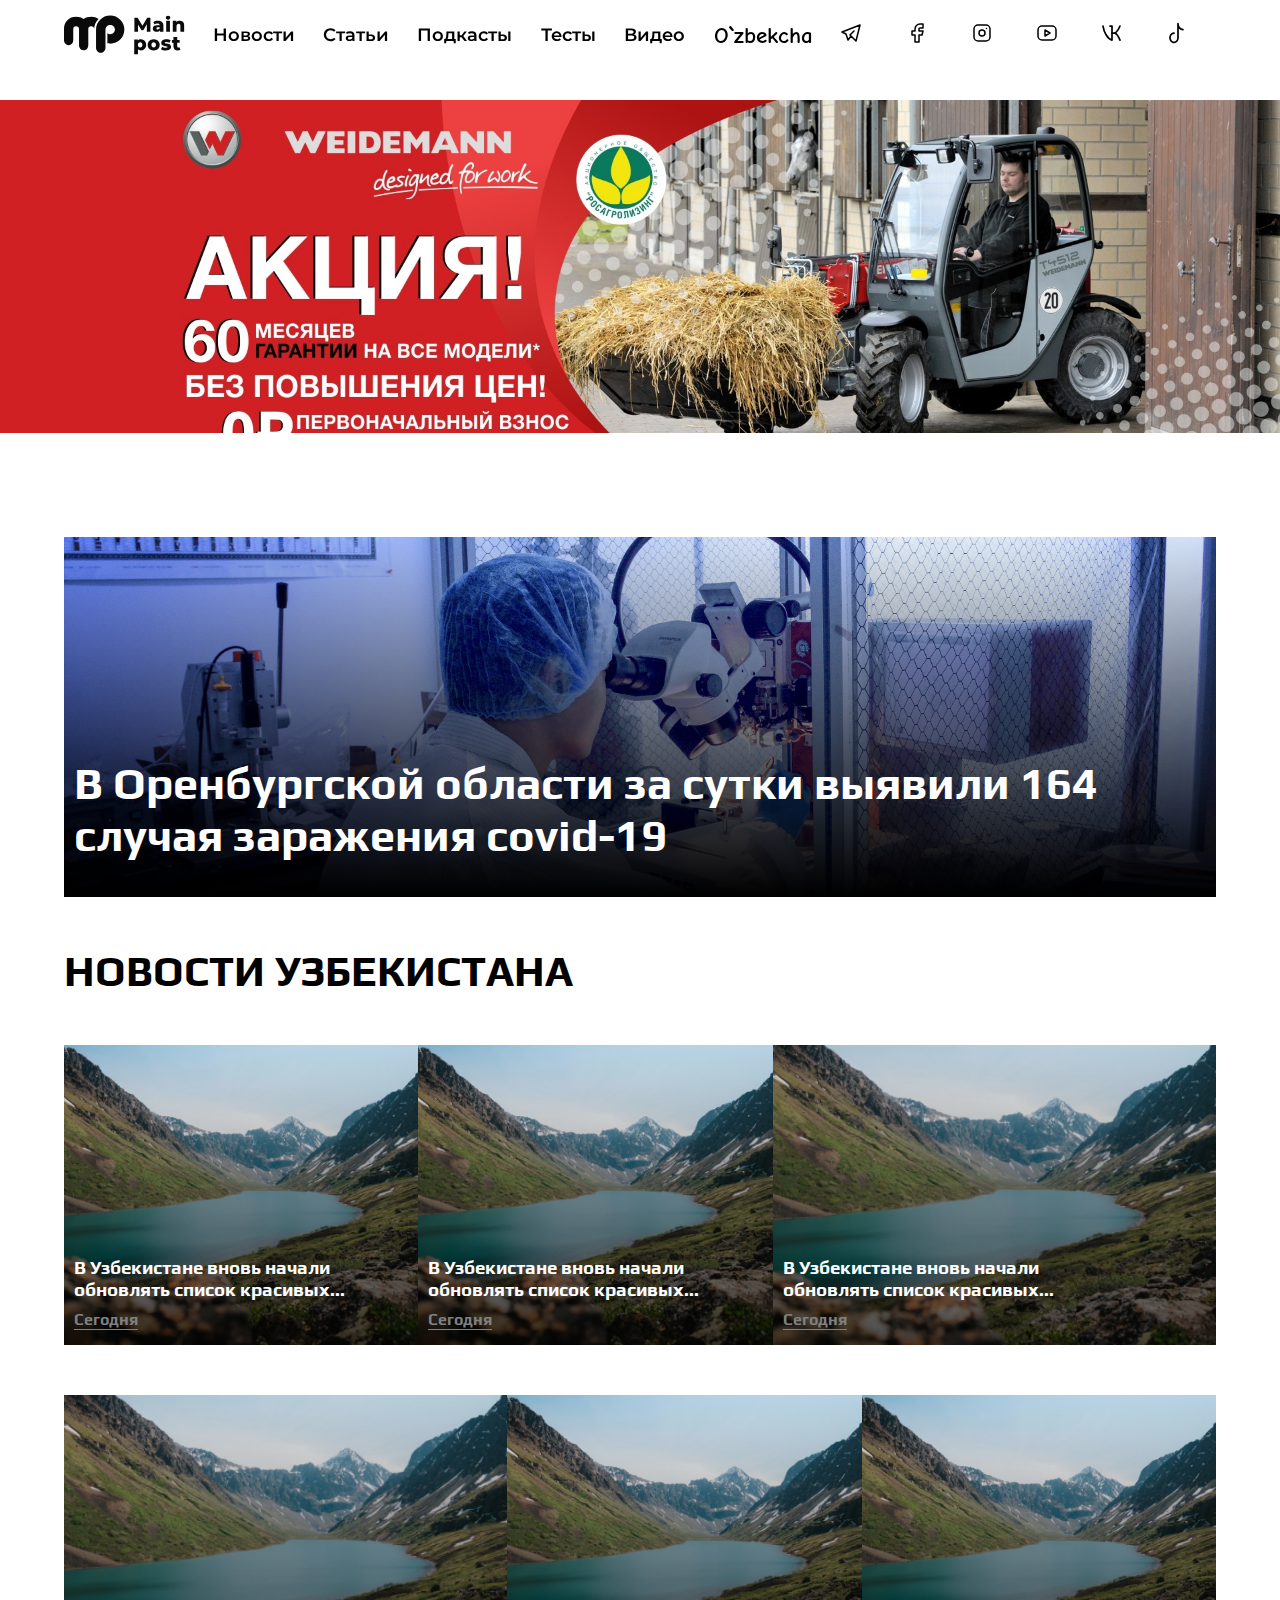
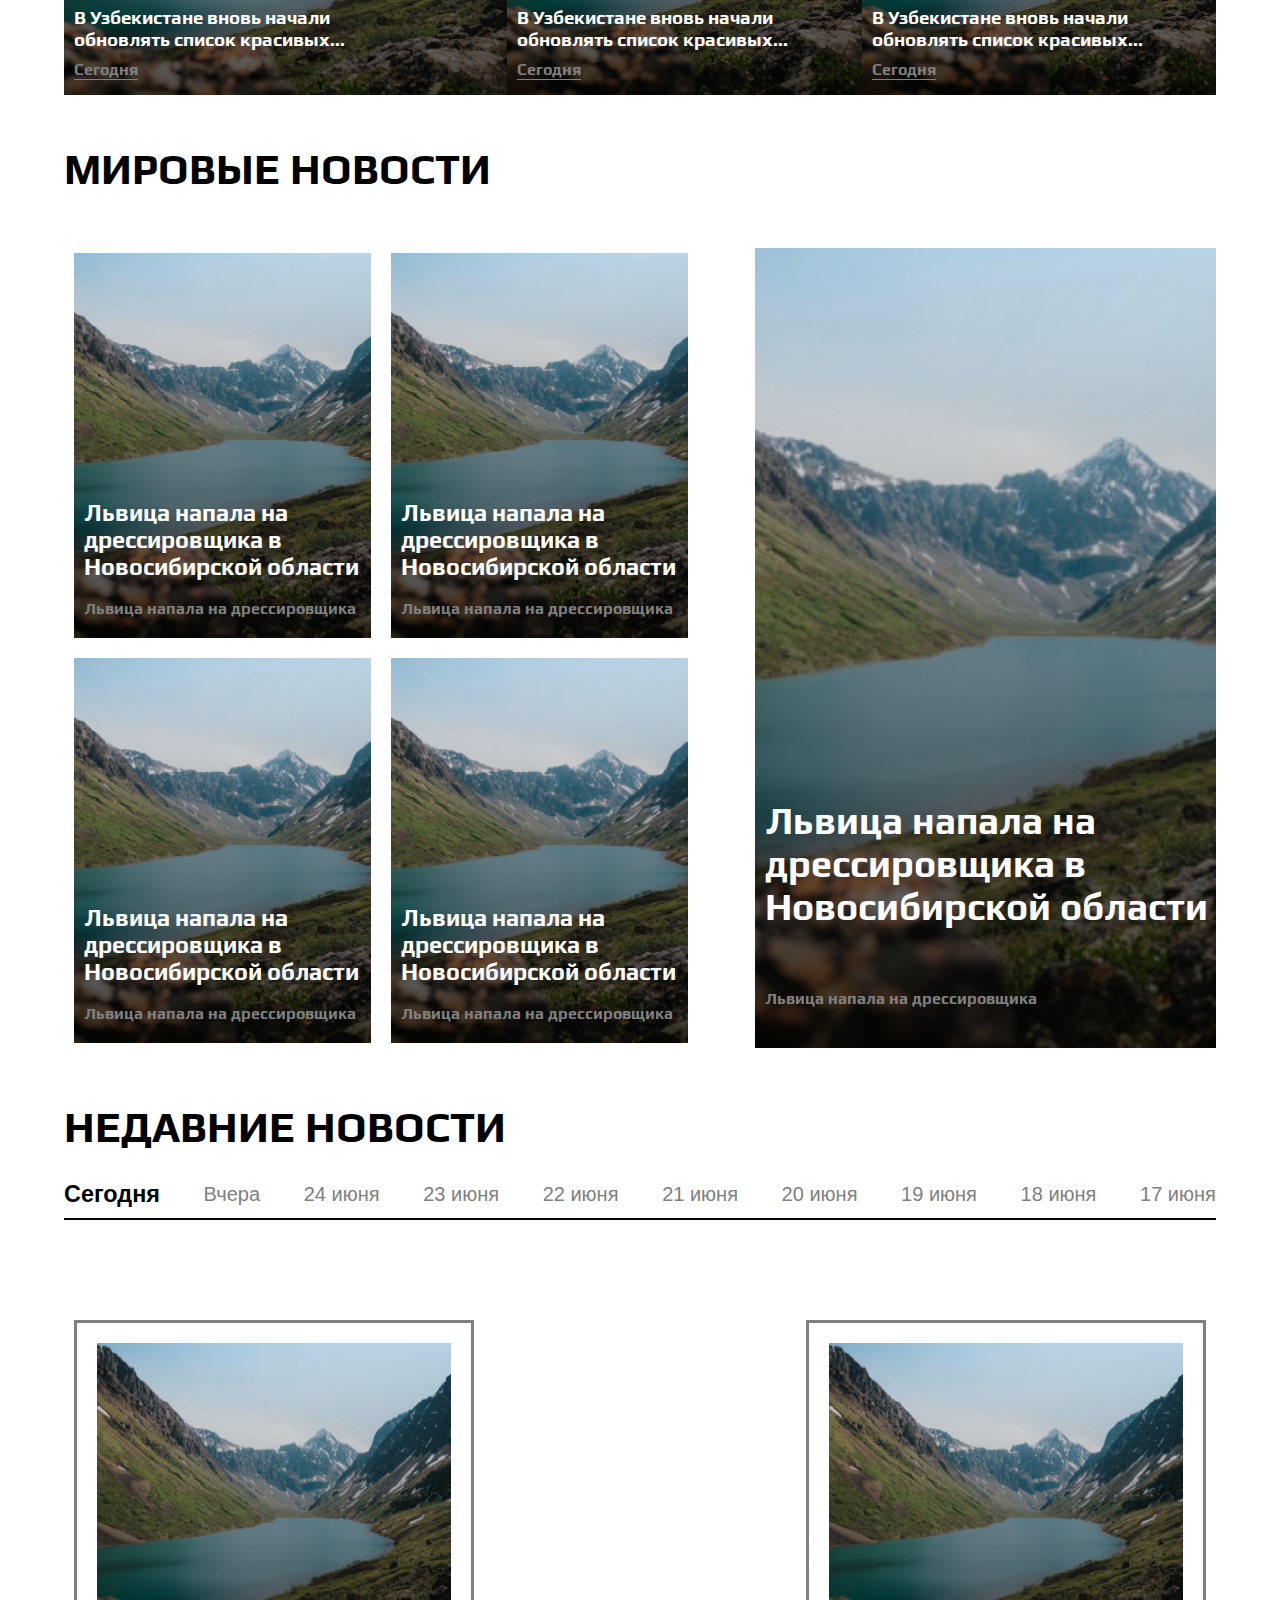
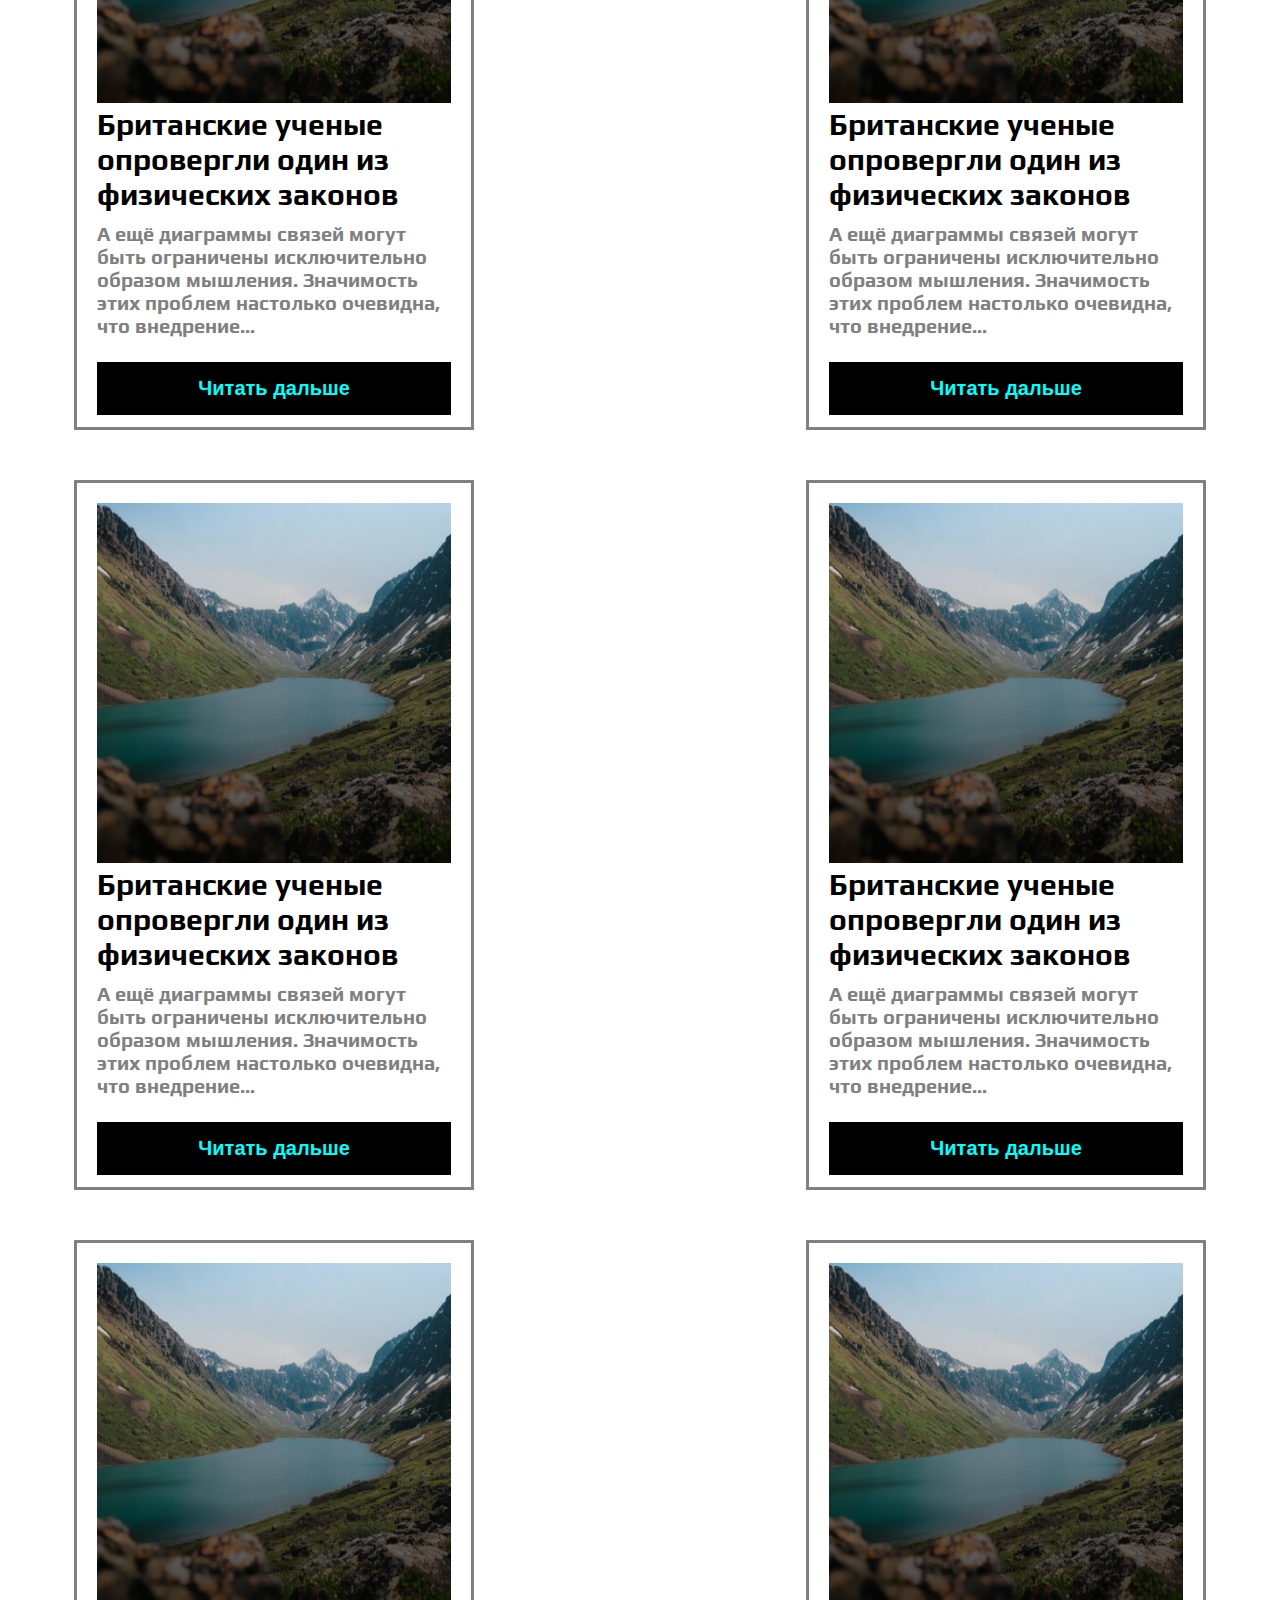
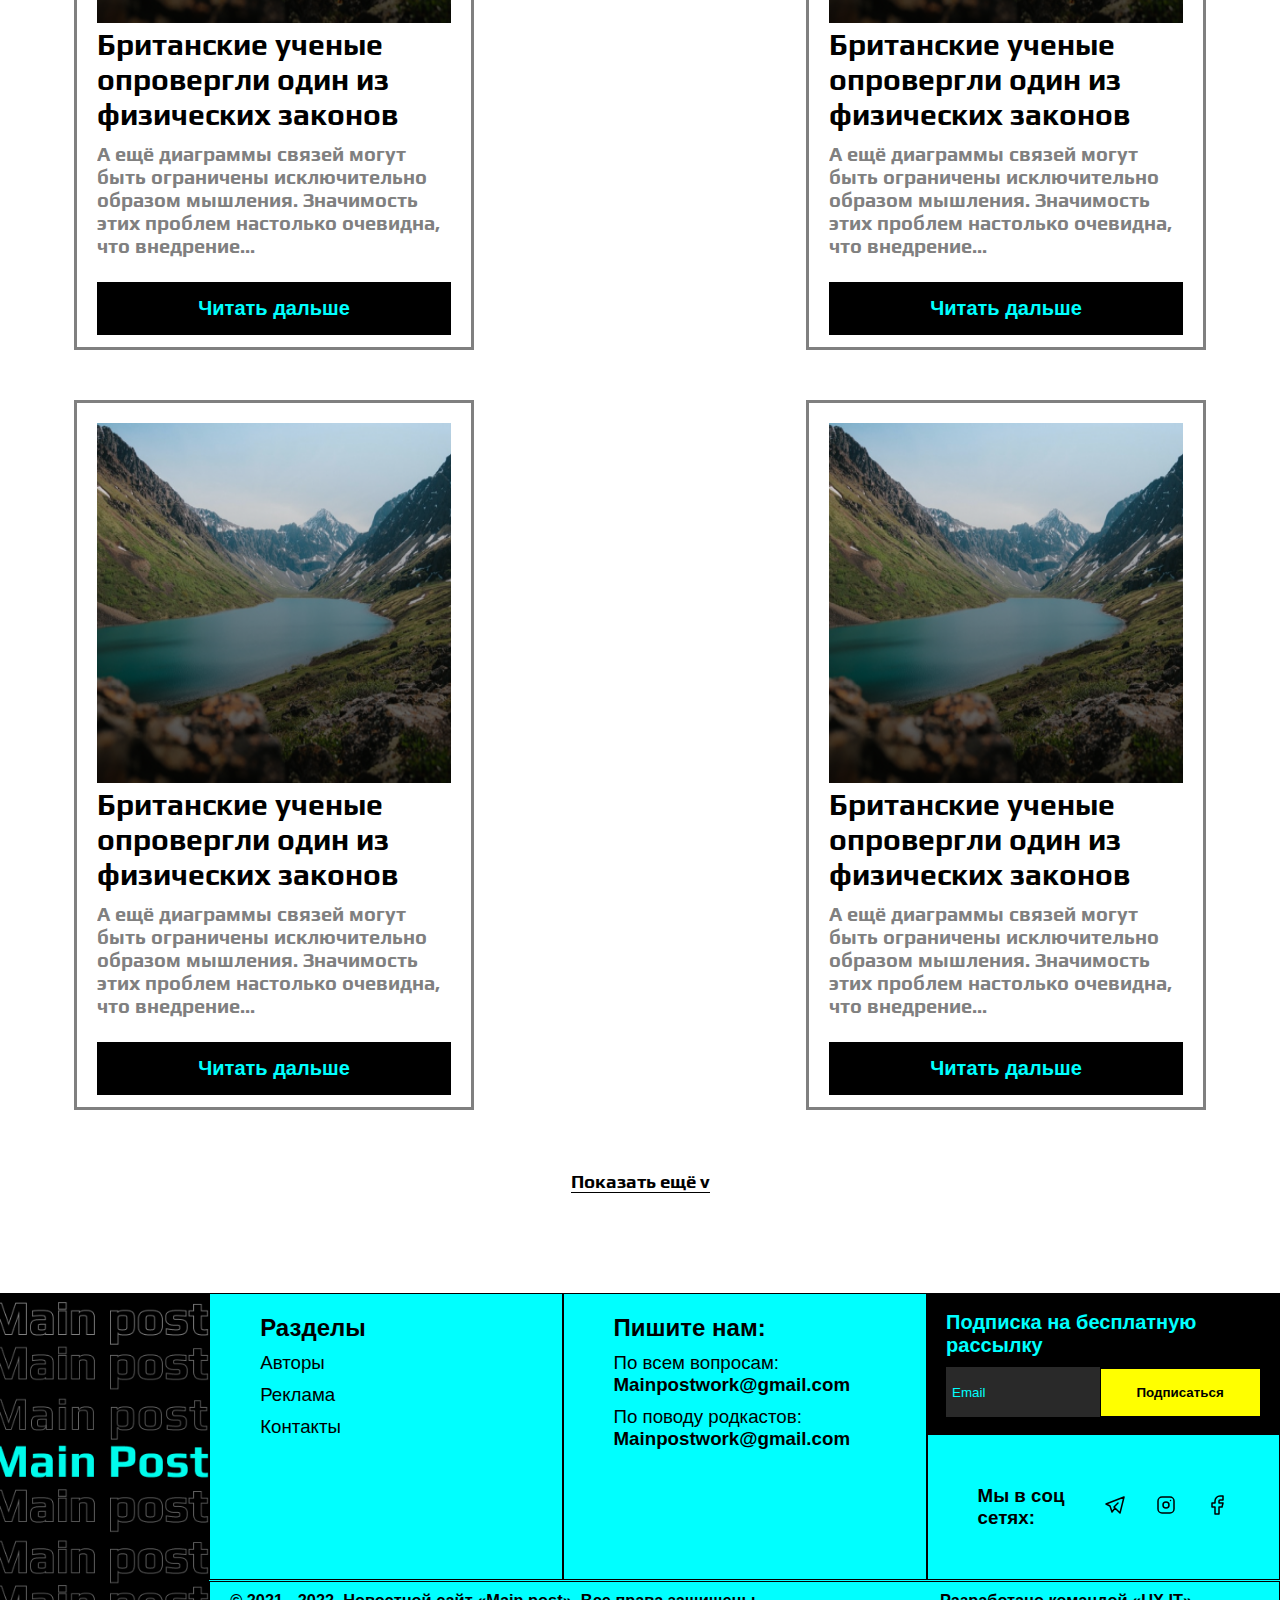
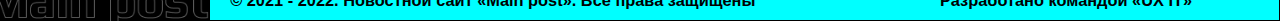
<file: layout/news.html>
<!DOCTYPE html>
<html lang="en">
<head>
    <meta charset="UTF-8">
    <meta http-equiv="X-UA-Compatible" content="IE=edge">
    <meta name="viewport" content="width=device-width, initial-scale=1.0">
    <title>Document</title>
    <link rel="stylesheet" href="../styles/index.css">
</head>
<body>

    <header class="header">
        <div class="header-container">
            <div class="header_logo">
                <a href="../layout/index.html"><img src="../images/logo.svg" alt="logo"></a>
            </div>
            <nav class="header_navbar">
                <ul>
                    <li class="header_navbar__item">
                        <a href="#">Новости</a>
                    </li>
                    <li class="header_navbar__item">
                        <a href="#">Статьи</a>
                    </li>
                    <li class="header_navbar__item">
                        <a href="#">Подкасты</a>
                    </li>
                    <li class="header_navbar__item">
                        <a href="#">Тесты</a>
                    </li>
                    <li class="header_navbar__item">
                        <a href="#">Видео</a>
                    </li>
                    <li class="header_navbar__item uzb">
                        <a href="#">O`zbekcha</a>
                    </li>
                </ul>
            </nav>
            <div class="header_links">
                <ul>
                    <li class="header_link__item">
                        <a href="#"><img src="../images/ic_telegram.svg" alt="telegram"></a>
                    </li>
                    <li class="header_link__item">
                        <a href="#"><img src="../images/ic_facebook.svg" alt="face"></a>
                    </li>
                    <li class="header_link__item">
                        <a href="#"><img src="../images//ic_instagram.svg" alt="insta"></a>
                    </li>
                    <li class="header_link__item">
                        <a href="#"><img src="../images/ic_youtube.svg" alt="utube"></a>
                    </li>
                    <li class="header_link__item">
                        <a href="#"><img src="../images/ic_vkontakte.svg" alt="vk"></a>
                    </li>
                    <li class="header_link__item">
                        <a href="#"><img src="../images/ic_tik-tok.svg" alt="tiktok"></a>
                    </li>
                </ul>
            </div>
            <div
                id="myNav" class="overlay">

                <!-- Button to close the overlay navigation -->
                <a href="javascript:void(0)" class="closebtn" onclick="closeNav()">&times;</a>

                <!-- Overlay content -->
                <div class="overlay-content">
                    <a href="#">Новости</a>
                    <a href="#">Статьи</a>
                    <a href="#">Подкасты</a>
                    <a href="#">Видео</a>
                </div>

            </div>

            <!-- Use any element to open/show the overlay navigation menu -->
            <span onclick="openNav()"><img class="burg" src="../images/6351903_burger_list_menu_navigation_icon.svg" alt="da"></span>
        </div>
    </header>

    <div class="adv">
        <img src="../images/1920х600.png" alt="ads">
    </div>

    <div class="top_news">
        <img src="../images/Rectangle 407.png" alt="top" class="top_new__image">
        <h2 class="top_text">В Оренбургской области за сутки выявили 164 случая заражения covid-19</h2>
    </div>

    <div class="uzbekistan_news">
        <div class="uzbekistan_news__container">
            <div class="title">
                <h2>НОВОСТИ УЗБЕКИСТАНА</h2>
            </div>
            <div class="content">
                <div class="content_top">
                    <div class="uzb_item">
                        <div class="uzb_item__title">
                            <a href="#"><h3>В Узбекистане вновь начали обновлять список красивых...</h3></a>
                        </div>
                        <div class="uzb_item__subtext">
                            <a href="#"><h4>Cегодня</h4></a>
                        </div>
                    </div>
                    <div class="uzb_item">
                        <div class="uzb_item__title">
                            <a href="#"><h3>В Узбекистане вновь начали обновлять список красивых...</h3></a>
                        </div>
                        <div class="uzb_item__subtext">
                            <a href="#"><h4>Cегодня</h4></a>
                        </div>
                    </div>
                    <div class="uzb_item">
                        <div class="uzb_item__title">
                            <a href="#"><h3>В Узбекистане вновь начали обновлять список красивых...</h3></a>
                        </div>
                        <div class="uzb_item__subtext">
                            <a href="#"><h4>Cегодня</h4></a>
                        </div>
                    </div>
                </div>
                <div class="content_bottom">
                    <div class="uzb_item">
                        <div class="uzb_item__title">
                            <a href="#"><h3>В Узбекистане вновь начали обновлять список красивых...</h3></a>
                        </div>
                        <div class="uzb_item__subtext">
                            <a href="#"><h4>Cегодня</h4></a>
                        </div>
                    </div>
                    <div class="uzb_item">
                        <div class="uzb_item__title">
                            <a href="#"><h3>В Узбекистане вновь начали обновлять список красивых...</h3></a>
                        </div>
                        <div class="uzb_item__subtext">
                            <a href="#"><h4>Cегодня</h4></a>
                        </div>
                    </div>
                    <div class="uzb_item">
                        <div class="uzb_item__title">
                            <a href="#"><h3>В Узбекистане вновь начали обновлять список красивых...</h3></a>
                        </div>
                        <div class="uzb_item__subtext">
                            <a href="#"><h4>Cегодня</h4></a>
                        </div>
                    </div>
                </div>
            </div>
        </div>
    </div>
    <div class="world_news">
        <div class="world_container">
            <div class="title">
                <h2>МИРОВЫЕ НОВОСТИ</h2>
            </div>
            <div class="world_content">
                <div class="content__left">
                    <div class="content_left__top">
                        <div class="world__item">
                            <div class="world_item__title">
                                <a href="#"><h3>Львица напала на дрессировщика в Новосибирской области</h3></a>
                            </div>
                            <div class="world_item__subtitle">
                                <h4>Львица напала на дрессировщика</h4>
                            </div>
                        </div>
                        <div class="world__item">
                            <div class="world_item__title">
                                <a href="#"><h3>Львица напала на дрессировщика в Новосибирской области</h3></a>
                            </div>
                            <div class="world_item__subtitle">
                                <h4>Львица напала на дрессировщика</h4>
                            </div>
                        </div>
                    </div>
                    <div class="content_left__top">
                        <div class="world__item">
                            <div class="world_item__title">
                                <a href="#"><h3>Львица напала на дрессировщика в Новосибирской области</h3></a>
                            </div>
                            <div class="world_item__subtitle">
                                <h4>Львица напала на дрессировщика</h4>
                            </div>
                        </div>
                        <div class="world__item">
                            <div class="world_item__title">
                                <a href="#"><h3>Львица напала на дрессировщика в Новосибирской области</h3></a>
                            </div>
                            <div class="world_item__subtitle">
                                <h4>Львица напала на дрессировщика</h4>
                            </div>
                        </div>
                    </div>
                </div>
                <div class="content__right">
                    <div class="content_right__title">
                        <a href="#"><h3>Львица напала на дрессировщика в Новосибирской области</h3></a>
                    </div>
                    <div class="content_right__subtitle">
                        <h4>Львица напала на дрессировщика</h4>
                    </div>
                </div>
            </div>
        </div>
    </div>
    <div class="recent_news">
        <div class="recent__container">
            <div class="title">
                <h2>НЕДАВНИЕ НОВОСТИ</h2>
            </div>
            <div class="recent_line">
                <div class="recent_item active"><button><h3><a href="#">Сегодня</a></h3></button></div>
                <div class="recent_item"><button><h3><button href="#">Вчера</button></h3></button></div>
                <div class="recent_item"><button><h3><button href="#">24 июня</button></h3></button></div>
                <div class="recent_item"><button><h3><button href="#">23 июня</button></h3></button></div>
                <div class="recent_item"><button><h3><button href="#">22 июня</button></h3></button></div>
                <div class="recent_item"><button><h3><button href="#">21 июня</button></h3></button></div>
                <div class="recent_item"><button><h3><button href="#">20 июня</button></h3></button></div>
                <div class="recent_item"><button><h3><button href="#">19 июня</button></h3></button></div>
                <div class="recent_item"><button><h3><button href="#">18 июня</button></h3></button></div>
                <div class="recent_item"><button><h3><button href="#">17 июня</button></h3></button></div>
            </div>
            <div class="recent_content">
                <div class="recent_content__item">
                    <div class="recent__image">
                        <img class="imgg" src="../images/Rectangle 433.png" alt="dada">
                    </div>
                    <div class="recent_text">
                        <h2>Британские ученые опровергли один из физических законов</h2>
                        <h3>А ещё диаграммы связей могут быть ограничены исключительно образом мышления. Значимость этих проблем настолько очевидна, что внедрение...</h3>
                        <button class="look"><a href="#">Читать дальше</a></button>
                    </div>
                </div>
                <div class="recent_content__item">
                    <div class="recent__image">
                        <img class="imgg" src="../images/Rectangle 433.png" alt="dada">
                    </div>
                    <div class="recent_text">
                        <h2>Британские ученые опровергли один из физических законов</h2>
                        <h3>А ещё диаграммы связей могут быть ограничены исключительно образом мышления. Значимость этих проблем настолько очевидна, что внедрение...</h3>
                        <button class="look"><a href="#">Читать дальше</a></button>
                    </div>
                </div>
                <div class="recent_content__item">
                    <div class="recent__image">
                        <img class="imgg" src="../images/Rectangle 433.png" alt="dada">
                    </div>
                    <div class="recent_text">
                        <h2>Британские ученые опровергли один из физических законов</h2>
                        <h3>А ещё диаграммы связей могут быть ограничены исключительно образом мышления. Значимость этих проблем настолько очевидна, что внедрение...</h3>
                        <button class="look"><a href="#">Читать дальше</a></button>
                    </div>
                </div>
                <div class="recent_content__item">
                    <div class="recent__image">
                        <img class="imgg" src="../images/Rectangle 433.png" alt="dada">
                    </div>
                    <div class="recent_text">
                        <h2>Британские ученые опровергли один из физических законов</h2>
                        <h3>А ещё диаграммы связей могут быть ограничены исключительно образом мышления. Значимость этих проблем настолько очевидна, что внедрение...</h3>
                        <button class="look"><a href="#">Читать дальше</a></button>
                    </div>
                </div>
                <div class="recent_content__item">
                    <div class="recent__image">
                        <img class="imgg" src="../images/Rectangle 433.png" alt="dada">
                    </div>
                    <div class="recent_text">
                        <h2>Британские ученые опровергли один из физических законов</h2>
                        <h3>А ещё диаграммы связей могут быть ограничены исключительно образом мышления. Значимость этих проблем настолько очевидна, что внедрение...</h3>
                        <button class="look"><a href="#">Читать дальше</a></button>
                    </div>
                </div>
                <div class="recent_content__item">
                    <div class="recent__image">
                        <img class="imgg" src="../images/Rectangle 433.png" alt="dada">
                    </div>
                    <div class="recent_text">
                        <h2>Британские ученые опровергли один из физических законов</h2>
                        <h3>А ещё диаграммы связей могут быть ограничены исключительно образом мышления. Значимость этих проблем настолько очевидна, что внедрение...</h3>
                        <button class="look"><a href="#">Читать дальше</a></button>
                    </div>
                </div>
                <div class="recent_content__item">
                    <div class="recent__image">
                        <img class="imgg" src="../images/Rectangle 433.png" alt="dada">
                    </div>
                    <div class="recent_text">
                        <h2>Британские ученые опровергли один из физических законов</h2>
                        <h3>А ещё диаграммы связей могут быть ограничены исключительно образом мышления. Значимость этих проблем настолько очевидна, что внедрение...</h3>
                        <button class="look"><a href="#">Читать дальше</a></button>
                    </div>
                </div>
                <div class="recent_content__item">
                    <div class="recent__image">
                        <img class="imgg" src="../images/Rectangle 433.png" alt="dada">
                    </div>
                    <div class="recent_text">
                        <h2>Британские ученые опровергли один из физических законов</h2>
                        <h3>А ещё диаграммы связей могут быть ограничены исключительно образом мышления. Значимость этих проблем настолько очевидна, что внедрение...</h3>
                        <button class="look"><a href="#">Читать дальше</a></button>
                    </div>
                </div>
            </div>
        </div>
    </div>
    <div class="more">
        <a href="#"><h3>Показать ещё v</h3></a>
    </div>
    <footer>
        <div class="footer_container">
            <div class="left_side"></div>
            <div class="right_side">
                <div class="top_cont">
                    <div class="item">
                        <div class="footer_right_elem_content">
                            <a href="#">
                                <h2>Разделы</h2>
                            </a>
                            <a href="#">
                                <h3>Авторы</h3>
                            </a>
                            <a href="#">
                                <h3>Реклама</h3>
                            </a>
                            <a href="#">
                                <h3>Контакты</h3>
                            </a>
                        </div>
                    </div>
                    <div class="item2">
                        <div class="footer_right_elem_content">
                            <h2>
                                <strong>Пишите нам:</strong>
                            </h2>
                            <h3>
                                По всем вопросам:
                                <a href="#">
                                    <strong>Mainpostwork@gmail.com</strong>
                                </a>
                            </h3>
                            <h3>
                                По поводу родкастов:
                                <a href="#">
                                    <strong>Mainpostwork@gmail.com</strong>
                                </a>
                            </h3>
                        </div>
                    </div>
                    <div class="item3">
                        <div class="footer_third_item">
                            <div class="footer_third_form_content">
                                <h2 class="h2_right_foot">Подписка на бесплатную рассылку</h2>
                                <form action="#" class="registration__form">
                                    <input maxlength="25" type="text" placeholder="Email"/>
                                    <button class="subscribe" href="#">
                                        <a href="#">
                                            <h4>Подписаться</h4>
                                        </a>
                                    </button>
                                </form>
                            </div>
                        </div>
                        <div class="footer_down">
                            <div class="footer_third_title">
                                <h3>Мы в соц сетях:</h3>
                            </div>
                            <div class="footer_third__links">
                                <a href="#"><img class="footer__link" src="../images/ic_telegram.svg" alt="teleg"/></a>
                                <a href="#"><img class="footer__link" src="../images/ic_instagram.svg" alt="inst"/></a>
                                <a href="#"><img class="footer__link" src="../images/ic_facebook.svg" alt="face"/></a>
                            </div>
                        </div>
                    </div>
                </div>
                <div class="bottom_cont">
                    <div class="footer_bottom__content">
                        <h3 class="logo_foot">
                            © 2021 - 2022. Новостной сайт «Main post». Все права защищены
                        </h3>
                        <h3 class="logo_foot">
                            Разработано командой «UX IT»
                        </h3>
                    </div>
                </div>
            </div>
        </div>
    </footer>
    <script>
        function openNav() {
            document.getElementById("myNav").style.height = "100%";
        }

        /* Close when someone clicks on the "x" symbol inside the overlay */
        function closeNav() {
            document.getElementById("myNav").style.height = "0%";
            document.body.style.overflowY = 'scroll'
        }
    </script>
    <script src="../scripts/script.js"></script>
</body>
</html>
</file>
<file: styles/index.css>
@import url("https://fonts.googleapis.com/css2?family=Montserrat:wght@300 &family=Poppins:wght@300&display=swap");
@import url("https://fonts.googleapis.com/css2?family=Comic+Neue&family=Montserrat:wght@300&family=Poppins:wght@300&display=swap");
@import url("https://fonts.googleapis.com/css2?family=Comic+Neue&family=Montserrat:wght@300&family=Play&family=Poppins:wght@300&display=swap");
@import url("https://fonts.googleapis.com/css2?family=Comic+Neue&family=Montserrat:wght@300&family=Oswald:wght@300&family=Play&family=Poppins:wght@300&display=swap");
* {
  padding: 0;
  margin: 0;
  -webkit-box-sizing: border-box;
          box-sizing: border-box;
  outline: none;
  text-decoration: none;
  color: inherit;
  list-style: none;
}

.overlay {
  height: 0%;
  width: 100%;
  position: fixed;
  z-index: 1;
  top: 0;
  left: 0;
  background-color: rgb(0,0,0);
  background-color: rgba(0,0,0, 0.9);
  overflow-y: hidden;
  transition: 0.5s;
}

.overlay-content {
  position: relative;
  top: 25%;
  width: 100%;
  text-align: center;
  margin-top: 30px;
}

.overlay a {
  padding: 8px;
  text-decoration: none;
  font-size: 36px;
  color: aqua;
  display: block;
  transition: 0.3s;
  font-family: "Play", sans-serif;
}

.overlay a:hover, .overlay a:focus {
  color: #f1f1f1;
}

.overlay .closebtn {
  position: absolute;
  top: -10px;
  right: 30px;
  font-size: 60px;
}

@media screen and (max-height: 450px) {
  .overlay {overflow-y: auto;}
  .overlay a {font-size: 20px}
  .overlay .closebtn {
  font-size: 40px;
  top: 15px;
  right: 35px;
  }
}
.burg {
  transform: rotate(180deg);
  display: none;
}

/* When the height of the screen is less than 450 pixels, change the font-size of the links and position the close button again, so they don't overlap */
@media screen and (max-height: 450px) {
  .overlay a {font-size: 20px}
  .overlay .closebtn {
    font-size: 40px;
    top: 15px;
    right: 35px;
  }
}

::-moz-selection {
  color: aqua;
  background-color: black;
}

::selection {
  color: aqua;
  background-color: black;
}

.swiper {
  width: 100%;
  height: 100%;
}

.swiper-slide {
  text-align: center;
  font-size: 18px;
  background: #fff;
  /* Center slide text vertically */
  display: -webkit-box;
  display: -ms-flexbox;
  display: flex;
  -webkit-box-pack: center;
  -ms-flex-pack: center;
  justify-content: center;
  -webkit-box-align: center;
  -ms-flex-align: center;
  align-items: center;
}

.swiper-slide img {
  display: block;
  width: 100%;
  height: 100%;
  -o-object-fit: cover;
     object-fit: cover;
}

.header {
  width: 100%;
  display: -webkit-box;
  display: -ms-flexbox;
  display: flex;
  -webkit-box-orient: vertical;
  -webkit-box-direction: normal;
      -ms-flex-direction: column;
          flex-direction: column;
  -ms-flex-pack: distribute;
      justify-content: space-around;
  -webkit-box-align: center;
      -ms-flex-align: center;
          align-items: center;
  position: fixed;
  top: 0;
  z-index: 10000;
  background-color: #ffffff99;
}

.header .header-container {
  width: 90%;
  height: 70px;
  display: -webkit-box;
  display: -ms-flexbox;
  display: flex;
  -webkit-box-pack: justify;
      -ms-flex-pack: justify;
          justify-content: space-between;
  -webkit-box-align: center;
      -ms-flex-align: center;
          align-items: center;
}

.header .header-container .header_navbar ul {
  width: 600px;
  display: -webkit-box;
  display: -ms-flexbox;
  display: flex;
  -webkit-box-pack: justify;
      -ms-flex-pack: justify;
          justify-content: space-between;
  -webkit-box-align: center;
      -ms-flex-align: center;
          align-items: center;
  font-weight: 600;
  font-family: 'Montserrat', sans-serif;
  font-size: 18px;
}

.header .header-container .header_navbar ul .uzb {
  font-family: 'Comic Neue', cursive;
  font-weight: bolder;
  font-size: 23px;
}

.header .header-container .header_links ul {
  width: 350px;
  display: -webkit-box;
  display: -ms-flexbox;
  display: flex;
  -webkit-box-pack: justify;
      -ms-flex-pack: justify;
          justify-content: space-between;
  -webkit-box-align: center;
      -ms-flex-align: center;
          align-items: center;
  font-family: 'Montserrat', sans-serif;
}

.topbar-news {
  width: 100%;
  display: -webkit-box;
  display: -ms-flexbox;
  display: flex;
  -webkit-box-orient: vertical;
  -webkit-box-direction: normal;
      -ms-flex-direction: column;
          flex-direction: column;
  -ms-flex-pack: distribute;
      justify-content: space-around;
  -webkit-box-align: center;
      -ms-flex-align: center;
          align-items: center;
  margin-top: 100px;
  font-family: 'Montserrat', sans-serif;
  background-color: #f5f3f3;
  padding-top: 30px;
  padding-bottom: 30px;
}

.topbar-news .topbar_news__container {
  width: 90%;
  display: -webkit-box;
  display: -ms-flexbox;
  display: flex;
  -webkit-box-pack: justify;
      -ms-flex-pack: justify;
          justify-content: space-between;
  -webkit-box-align: center;
      -ms-flex-align: center;
          align-items: center;
}

.topbar-news .topbar_news__container .topbar_news__left {
  width: 50%;
  height: 692px;
  background-image: url("../images/topimg.png");
  background-repeat: no-repeat;
  background-size: cover;
  background-position: center center;
  position: relative;
  display: -webkit-box;
  display: -ms-flexbox;
  display: flex;
  -webkit-box-align: end;
      -ms-flex-align: end;
          align-items: flex-end;
}

.topbar-news .topbar_news__container .topbar_news__left .link {
  position: absolute;
  right: 0;
  top: 0;
  margin: 5px;
  -webkit-transition: 300ms ease-in-out;
  transition: 300ms ease-in-out;
}

.topbar-news .topbar_news__container .topbar_news__left .link:hover {
  -webkit-box-shadow: 0 0 10px black;
          box-shadow: 0 0 10px black;
}

.topbar-news .topbar_news__container .topbar_news__left .topbar_news__lefttext {
  margin: 70px 70px 100px;
}

.topbar-news .topbar_news__container .topbar_news__left .topbar_news__lefttext .topbar_category {
  width: 110px;
  padding: 5px;
  font-weight: bold;
  text-align: center;
  background-color: black;
  color: aqua;
}

.topbar-news .topbar_news__container .topbar_news__left .topbar_news__lefttext .topbar_title {
  width: -webkit-fit-content;
  width: -moz-fit-content;
  width: fit-content;
  background-color: black;
  color: white;
  font-weight: bolder;
  font-size: 35px;
  margin-top: 10px;
}

.topbar-news .topbar_news__container .topbar_news__left .topbar_news__lefttext .topbar_subtitle {
  width: -webkit-fit-content;
  width: -moz-fit-content;
  width: fit-content;
  background-color: black;
  color: white;
  font-weight: bolder;
  font-size: 47px;
  margin-top: 10px;
}

.topbar-news .topbar_news__container .topbar_news__right {
  width: 50%;
  display: -webkit-box;
  display: -ms-flexbox;
  display: flex;
  -webkit-box-orient: vertical;
  -webkit-box-direction: normal;
      -ms-flex-direction: column;
          flex-direction: column;
}

.topbar-news .topbar_news__container .topbar_news__right .topbar_right__top {
  width: 100%;
  height: 346px;
  background-image: url("../images/topimg2.png");
  background-repeat: no-repeat;
  background-size: cover;
  background-position: center center;
  position: relative;
  display: -webkit-box;
  display: -ms-flexbox;
  display: flex;
  -webkit-box-align: end;
      -ms-flex-align: end;
          align-items: flex-end;
}

.topbar-news .topbar_news__container .topbar_news__right .topbar_right__top .link {
  position: absolute;
  right: 0;
  margin: 5px;
  top: 0;
  -webkit-transition: 300ms ease-in-out;
  transition: 300ms ease-in-out;
}

.topbar-news .topbar_news__container .topbar_news__right .topbar_right__top .link:hover {
  -webkit-box-shadow: 0 0 10px black;
          box-shadow: 0 0 10px black;
}

.topbar-news .topbar_news__container .topbar_news__right .topbar_right__top .topbar_news__lefttext {
  margin: 30px 30px 50px;
}

.topbar-news .topbar_news__container .topbar_news__right .topbar_right__top .topbar_news__lefttext .topbar_category {
  width: 110px;
  padding: 5px;
  font-weight: bold;
  text-align: center;
  background-color: black;
  color: aqua;
}

.topbar-news .topbar_news__container .topbar_news__right .topbar_right__top .topbar_news__lefttext .topbar_title {
  width: -webkit-fit-content;
  width: -moz-fit-content;
  width: fit-content;
  background-color: black;
  color: white;
  font-weight: bolder;
  font-size: 35px;
  margin-top: 10px;
}

.topbar-news .topbar_news__container .topbar_news__right .topbar_right__top .topbar_news__lefttext .topbar_subtitle {
  width: -webkit-fit-content;
  width: -moz-fit-content;
  width: fit-content;
  background-color: black;
  color: white;
  font-weight: bolder;
  font-size: 47px;
  margin-top: 10px;
}

.topbar-news .topbar_news__container .topbar_news__right .topbar_right__bottom {
  width: 100%;
  height: 346px;
  background-image: url("../images/topimg3.png");
  background-repeat: no-repeat;
  background-size: cover;
  background-position: center center;
  position: relative;
  display: -webkit-box;
  display: -ms-flexbox;
  display: flex;
  -webkit-box-align: end;
      -ms-flex-align: end;
          align-items: flex-end;
}

.topbar-news .topbar_news__container .topbar_news__right .topbar_right__bottom .link {
  position: absolute;
  right: 0;
  margin: 5px;
  top: 0;
  -webkit-transition: 300ms ease-in-out;
  transition: 300ms ease-in-out;
}

.topbar-news .topbar_news__container .topbar_news__right .topbar_right__bottom .link:hover {
  -webkit-box-shadow: 0 0 10px black;
          box-shadow: 0 0 10px black;
}

.topbar-news .topbar_news__container .topbar_news__right .topbar_right__bottom .topbar_news__lefttext {
  margin: 30px 30px 50px;
}

.topbar-news .topbar_news__container .topbar_news__right .topbar_right__bottom .topbar_news__lefttext .topbar_category {
  width: 110px;
  padding: 5px;
  font-weight: bold;
  text-align: center;
  background-color: black;
  color: aqua;
}

.topbar-news .topbar_news__container .topbar_news__right .topbar_right__bottom .topbar_news__lefttext .topbar_title {
  width: -webkit-fit-content;
  width: -moz-fit-content;
  width: fit-content;
  background-color: black;
  color: white;
  font-weight: bolder;
  font-size: 35px;
  margin-top: 10px;
}

.topbar-news .topbar_news__container .topbar_news__right .topbar_right__bottom .topbar_news__lefttext .topbar_subtitle {
  width: -webkit-fit-content;
  width: -moz-fit-content;
  width: fit-content;
  background-color: black;
  color: white;
  font-weight: bolder;
  font-size: 47px;
  margin-top: 10px;
}

.running_line {
  width: 100%;
  height: 30px;
  background-color: aqua;
  border: 1px solid green;
  font-family: 'Play', sans-serif;
  overflow: hidden;
  position: relative;
}

.running_line .running_line__text {
  width: 2000px;
  font-size: 18px;
  font-weight: bold;
  -webkit-animation: runningStroke 20s linear infinite;
          animation: runningStroke 20s linear infinite;
  -webkit-user-select: none;
     -moz-user-select: none;
      -ms-user-select: none;
          user-select: none;
}

@-webkit-keyframes runningStroke {
  from {
    position: absolute;
    left: 100%;
  }
  to {
    position: absolute;
    left: -100%;
  }
}

@keyframes runningStroke {
  from {
    position: absolute;
    left: 100%;
  }
  to {
    position: absolute;
    left: -100%;
  }
}

.hot_news {
  width: 100%;
  display: -webkit-box;
  display: -ms-flexbox;
  display: flex;
  -webkit-box-orient: vertical;
  -webkit-box-direction: normal;
      -ms-flex-direction: column;
          flex-direction: column;
  -ms-flex-pack: distribute;
      justify-content: space-around;
  -webkit-box-align: center;
      -ms-flex-align: center;
          align-items: center;
  margin-top: 50px;
  font-family: 'Play', sans-serif;
}

.hot_news .hot_news__container {
  width: 90%;
  display: -webkit-box;
  display: -ms-flexbox;
  display: flex;
  -webkit-box-pack: justify;
      -ms-flex-pack: justify;
          justify-content: space-between;
  -webkit-box-align: center;
      -ms-flex-align: center;
          align-items: center;
  -webkit-box-orient: vertical;
  -webkit-box-direction: normal;
      -ms-flex-direction: column;
          flex-direction: column;
}

.hot_news .hot_news__container .hot_news__header {
  width: 100%;
  height: 100px;
  background-color: black;
  display: -webkit-box;
  display: -ms-flexbox;
  display: flex;
  -webkit-box-align: center;
      -ms-flex-align: center;
          align-items: center;
  -ms-flex-pack: distribute;
      justify-content: space-around;
}

.hot_news .hot_news__container .hot_news__header .hot_news__header--title {
  font-size: 32px;
  font-weight: bolder;
  color: aqua;
}

.hot_news .hot_news__container .hot_news__header .hot_news__header--refresh {
  font-size: 22px;
  font-weight: bolder;
  color: yellow;
  display: -webkit-box;
  display: -ms-flexbox;
  display: flex;
  -ms-flex-pack: distribute;
      justify-content: space-around;
  -webkit-box-align: center;
      -ms-flex-align: center;
          align-items: center;
}

.hot_news .hot_news__container .hot_news__header .hot_news__header--refresh img {
  -webkit-transition: 300ms;
  transition: 300ms;
  margin-left: 10px;
  margin-top: 10px;
}

.hot_news .hot_news__container .hot_news__header .hot_news__header--refresh img:hover {
  -webkit-transform: rotate(180deg);
          transform: rotate(180deg);
}

.hot_news .hot_news__container .hot_news__content {
  width: 100%;
  display: -webkit-box;
  display: -ms-flexbox;
  display: flex;
  -webkit-box-pack: justify;
      -ms-flex-pack: justify;
          justify-content: space-between;
  -webkit-box-align: center;
      -ms-flex-align: center;
          align-items: center;
  -ms-flex-wrap: wrap;
      flex-wrap: wrap;
}

.hot_news .hot_news__container .hot_news__content .hot_news__item {
  width: 570px;
  height: 400px;
  background-color: #f6f3f3;
  border: 1px solid black;
}

.hot_news .hot_news__container .hot_news__content .hot_news__item .hot_news__item--content {
  width: 90%;
  margin: 30px auto;
  position: relative;
}

.hot_news .hot_news__container .hot_news__content .hot_news__item .hot_news__item--content .hot_item__image {
  width: 100%;
}

.hot_news .hot_news__container .hot_news__content .hot_news__item .hot_news__item--content .hot_item__image img {
  width: 100%;
  max-width: 100%;
  height: auto;
  -o-object-fit: cover;
     object-fit: cover;
  -o-object-position: bottom;
     object-position: bottom;
}

.hot_news .hot_news__container .hot_news__content .hot_news__item .hot_news__item--content .hot_item__date {
  width: 100%;
  height: 25px;
  background-color: black;
  display: -webkit-box;
  display: -ms-flexbox;
  display: flex;
  -webkit-box-pack: justify;
      -ms-flex-pack: justify;
          justify-content: space-between;
  -webkit-box-align: center;
      -ms-flex-align: center;
          align-items: center;
  color: white;
  font-weight: bolder;
}

.hot_news .hot_news__container .hot_news__content .hot_news__item .hot_news__item--content .hot_item__date .date_number,
.hot_news .hot_news__container .hot_news__content .hot_news__item .hot_news__item--content .hot_item__date .date_time {
  margin: 10px;
}

.hot_news .hot_news__container .hot_news__content .hot_news__item .hot_news__item--content .link {
  position: absolute;
  right: 0;
  top: -80px;
}

.hot_news .hot_news__container .hot_news__content .hot_news__item .hot_news__item--content .hot_item__title {
  width: 100%;
  height: 130px;
  overflow: hidden;
  display: -webkit-box;
  display: -ms-flexbox;
  display: flex;
  -webkit-box-pack: justify;
      -ms-flex-pack: justify;
          justify-content: space-between;
  -webkit-box-align: center;
      -ms-flex-align: center;
          align-items: center;
  margin-top: 15px;
}

.hot_news .hot_news__container .hot_news__content .hot_news__item .hot_news__item--content .hot_item__title h3 {
  width: 270px;
}

.hot_news .hot_news__container .hot_news__content .hot_news__item .hot_news__item--content .hot_item_title-centered {
  width: 250px;
  height: 150px;
  overflow: hidden;
  margin: 100px auto;
  font-weight: bolder;
  font-size: 20px;
}

.hot_news .hot_news__container .hot_news__content .hot_news__item .hot_news__item--content .hot_item_date-centered {
  width: 100%;
  display: -webkit-box;
  display: -ms-flexbox;
  display: flex;
  -webkit-box-pack: justify;
      -ms-flex-pack: justify;
          justify-content: space-between;
  -webkit-box-align: center;
      -ms-flex-align: center;
          align-items: center;
  font-weight: bold;
}

.states {
  width: 100%;
  display: -webkit-box;
  display: -ms-flexbox;
  display: flex;
  -webkit-box-orient: vertical;
  -webkit-box-direction: normal;
      -ms-flex-direction: column;
          flex-direction: column;
  -ms-flex-pack: distribute;
      justify-content: space-around;
  -webkit-box-align: center;
      -ms-flex-align: center;
          align-items: center;
}

.states .states-container {
  width: 90%;
  display: -webkit-box;
  display: -ms-flexbox;
  display: flex;
  -webkit-box-orient: vertical;
  -webkit-box-direction: normal;
      -ms-flex-direction: column;
          flex-direction: column;
  -ms-flex-pack: distribute;
      justify-content: space-around;
  -webkit-box-align: center;
      -ms-flex-align: center;
          align-items: center;
}

.states .states-container .state_title {
  width: 100%;
  font-size: 52px;
  font-weight: bolder;
  margin-top: 50px;
  font-family: 'Play', sans-serif;
}

.states .states-container .states_content {
  width: 100%;
  display: -webkit-box;
  display: -ms-flexbox;
  display: flex;
  -ms-flex-wrap: wrap;
      flex-wrap: wrap;
  -webkit-box-pack: justify;
      -ms-flex-pack: justify;
          justify-content: space-between;
  -webkit-box-align: center;
      -ms-flex-align: center;
          align-items: center;
}

.states .states-container .states_content .state__item {
  width: 500px;
  height: 400px;
  display: -webkit-box;
  display: -ms-flexbox;
  display: flex;
  -webkit-box-pack: justify;
      -ms-flex-pack: justify;
          justify-content: space-between;
  margin-top: 50px;
  font-family: 'Oswald', sans-serif;
}

.states .states-container .states_content .state__item .state_img {
  width: 50%;
}

.states .states-container .states_content .state__item .state_img .state_date {
  width: 100%;
  display: -webkit-box;
  display: -ms-flexbox;
  display: flex;
  font-family: 'Play', sans-serif;
  -webkit-box-pack: justify;
      -ms-flex-pack: justify;
          justify-content: space-between;
  background-color: black;
  color: aqua;
}

.states .states-container .states_content .state__item .state_img img {
  max-width: 100%;
  min-width: 200px;
  min-height: 300px;
  height: auto;
  -o-object-fit: cover;
     object-fit: cover;
  -o-object-position: bottom;
     object-position: bottom;
}

.states .states-container .states_content .state__item .state_text {
  width: 60%;
  margin-left: 10px;
}

.states .states-container .states_content .state__item .state_text .state_category {
  width: 100px;
  padding: 5px;
  font-size: 17px;
  background-color: black;
  color: aqua;
  text-align: center;
  font-family: 'Play', sans-serif;
}

.states .states-container .states_content .state__item .state_text .states_title {
  height: 120px;
  margin-top: 10px;
  font-size: 26px;
  font-weight: bolder;
  overflow: hidden;
  -webkit-text-stroke-width: 0.3px;
}

.states .states-container .states_content .state__item .state_text .state_subtitle {
  margin-top: 10px;
  font-size: 18px;
  font-family: 'Play', sans-serif;
  height: 120px;
  overflow: hidden;
}

.states .states-container .states_content .state__item .state_text .state_look {
  margin-top: 10px;
  display: -webkit-box;
  display: -ms-flexbox;
  display: flex;
}

.states .states-container .states_content .state__item .state_text .state_look h3 {
  margin-left: 5px;
}

.best_state {
  width: 100%;
  display: -webkit-box;
  display: -ms-flexbox;
  display: flex;
  -webkit-box-orient: vertical;
  -webkit-box-direction: normal;
      -ms-flex-direction: column;
          flex-direction: column;
  -ms-flex-pack: distribute;
      justify-content: space-around;
  -webkit-box-align: center;
      -ms-flex-align: center;
          align-items: center;
  font-family: 'Play', sans-serif;
  background-color: black;
  color: white;
  margin-top: 50px;
}

.best_state .best_state__container {
  width: 100%;
  display: -webkit-box;
  display: -ms-flexbox;
  display: flex;
  -webkit-box-pack: justify;
      -ms-flex-pack: justify;
          justify-content: space-between;
  padding: 50px;
  -webkit-box-orient: vertical;
  -webkit-box-direction: normal;
      -ms-flex-direction: column;
          flex-direction: column;
}

.best_state .best_state__container .other {
  width: 100%;
  display: -webkit-box;
  display: -ms-flexbox;
  display: flex;
  -ms-flex-pack: distribute;
      justify-content: space-around;
  margin-top: 40px;
}

.best_state .best_state__container .best_state_text {
  width: 90%;
}

.best_state .best_state__container .best_state_preText {
  width: 40%;
}

.best_state .best_state__container .preText_title {
  width: 100%;
  font-size: 50px;
  font-weight: bolder;
}

.best_state .best_state__container .preText_subtitle {
  width: 100%;
  font-size: 22px;
  color: gray;
  font-weight: bolder;
  margin-top: 20px;
}

.best_state .best_state__container .best_state_video {
  margin-right: 50px;
  width: 50%;
}

.best_state .best_state__container .besttext_title {
  width: 700px;
  font-size: 50px;
}

.best_state .best_state__container .besttext_subtitle {
  width: 700px;
  margin-top: 40px;
  color: gray;
  font-size: 20px;
}

.best_state .best_state__container .best_btn {
  width: 200px;
  padding: 16px;
  text-align: center;
  border: none;
  background-color: yellow;
  color: black;
  font-size: 20px;
  font-weight: bolder;
  margin-top: 50px;
  cursor: pointer;
  position: relative;
  -webkit-transition: 400ms;
  transition: 400ms;
  overflow: hidden;
  z-index: 5;
}

.best_state .best_state__container .best_btn::after {
  content: "";
  position: absolute;
  width: 100%;
  height: 100%;
  background-color: aqua;
  top: 0;
  opacity: 0;
  -webkit-transition: 400ms;
  transition: 400ms;
  left: 100%;
  z-index: -5;
}

.best_state .best_state__container .best_btn:hover::after {
  left: 0;
  opacity: 1;
}

.videos {
  width: 100%;
  display: -webkit-box;
  display: -ms-flexbox;
  display: flex;
  -webkit-box-orient: vertical;
  -webkit-box-direction: normal;
      -ms-flex-direction: column;
          flex-direction: column;
  -ms-flex-pack: distribute;
      justify-content: space-around;
  -webkit-box-align: center;
      -ms-flex-align: center;
          align-items: center;
  margin-top: 100px;
  font-family: 'Play', sans-serif;
}

.videos .videos_container {
  width: 90%;
  display: -webkit-box;
  display: -ms-flexbox;
  display: flex;
  -webkit-box-orient: vertical;
  -webkit-box-direction: normal;
      -ms-flex-direction: column;
          flex-direction: column;
  -ms-flex-pack: distribute;
      justify-content: space-around;
  -webkit-box-align: center;
      -ms-flex-align: center;
          align-items: center;
}

.videos .videos_container .videos_topbar {
  width: 100%;
  display: -webkit-box;
  display: -ms-flexbox;
  display: flex;
  -webkit-box-pack: justify;
      -ms-flex-pack: justify;
          justify-content: space-between;
  -webkit-box-align: center;
      -ms-flex-align: center;
          align-items: center;
}

.videos .videos_container .videos_topbar .videos_title {
  font-size: 52px;
  font-weight: bolder;
}

.videos .videos_container .videos_topbar .video_btn {
  width: 150px;
  border: none;
  padding: 10px;
  background-color: black;
  color: yellow;
  font-size: 18px;
  cursor: pointer;
  -webkit-transition: 300ms;
  transition: 300ms;
}

.videos .videos_container .videos_topbar .video_btn:hover {
  background-color: aqua;
  color: black;
}

.videos .videos_container .video_content {
  width: 100%;
  display: -webkit-box;
  display: -ms-flexbox;
  display: flex;
  -webkit-box-pack: justify;
      -ms-flex-pack: justify;
          justify-content: space-between;
  -webkit-box-align: center;
      -ms-flex-align: center;
          align-items: center;
  margin-top: 50px;
  -ms-flex-wrap: wrap;
      flex-wrap: wrap;
}

.videos .videos_container .video_content .video__item {
  width: 500px;
  display: -webkit-box;
  display: -ms-flexbox;
  display: flex;
  -webkit-box-orient: vertical;
  -webkit-box-direction: normal;
      -ms-flex-direction: column;
          flex-direction: column;
}

.videos .videos_container .video_content .video__item .video_image {
  width: 100%;
}

.videos .videos_container .video_content .video__item .video_image img {
  max-width: 100%;
  width: 100%;
  max-height: 300px;
  height: auto;
}

.videos .videos_container .video_content .video__item .video_title {
  width: 100%;
  height: 120px;
  overflow: hidden;
  font-size: 35px;
  font-weight: bolder;
}

.podcast {
  width: 100%;
  display: -webkit-box;
  display: -ms-flexbox;
  display: flex;
  -webkit-box-orient: vertical;
  -webkit-box-direction: normal;
      -ms-flex-direction: column;
          flex-direction: column;
  -ms-flex-pack: distribute;
      justify-content: space-around;
  -webkit-box-align: center;
      -ms-flex-align: center;
          align-items: center;
  background-color: black;
  color: white;
  margin-top: 100px;
}

.podcast .podcast_container {
  width: 90%;
  display: -webkit-box;
  display: -ms-flexbox;
  display: flex;
  -webkit-box-orient: vertical;
  -webkit-box-direction: normal;
      -ms-flex-direction: column;
          flex-direction: column;
  -ms-flex-pack: distribute;
      justify-content: space-around;
  -webkit-box-align: center;
      -ms-flex-align: center;
          align-items: center;
  padding: 50px;
}

.podcast .podcast_container .podcast_header {
  width: 100%;
  display: -webkit-box;
  display: -ms-flexbox;
  display: flex;
  -webkit-box-pack: justify;
      -ms-flex-pack: justify;
          justify-content: space-between;
  -webkit-box-align: center;
      -ms-flex-align: center;
          align-items: center;
  font-family: 'Play', sans-serif;
}

.podcast .podcast_container .podcast_header .podcast_title {
  font-size: 52px;
  font-weight: bolder;
}

.podcast .podcast_container .podcast_header .podcast_btn {
  width: 250px;
  text-align: center;
  padding: 15px;
  font-size: 20px;
  font-weight: bolder;
  background-color: yellow;
  color: black;
  border: none;
  cursor: pointer;
  -webkit-transition: 300ms;
  transition: 300ms;
}

.podcast .podcast_container .podcast_header .podcast_btn:hover {
  background-color: aqua;
}

.podcast .podcast_container .podcast_content {
  width: 100%;
  display: -webkit-box;
  display: -ms-flexbox;
  display: flex;
  -webkit-box-pack: justify;
      -ms-flex-pack: justify;
          justify-content: space-between;
  margin-top: 60px;
  font-family: 'Montseratt', sans-serif;
}

.podcast .podcast_container .podcast_content .podcast_image {
  width: 50%;
}

.podcast .podcast_container .podcast_content .podcast_image img {
  max-width: 100%;
  width: 100%;
  height: auto;
  min-height: 400px;
}

.podcast .podcast_container .podcast_content .podcast_text {
  width: 50%;
  font-family: 'Montseratt', sans-serif;
  margin-left: 20px;
}

.podcast .podcast_container .podcast_content .podcast_text .podcast_text-title {
  width: 100%;
  font-size: 42px;
  font-weight: bolder;
}

.podcast .podcast_container .podcast_content .podcast_text .podcast_text-author {
  width: 100%;
  font-size: 25px;
  font-weight: normal;
  margin-top: 15px;
  font-weight: bold;
}

.podcast .podcast_container .podcast_content .podcast_text .podcast_text-subtitle {
  width: 100%;
  margin-top: 20px;
  font-size: 21px;
  line-height: 1.3;
  height: 150px;
  overflow: hidden;
}

.podcast .podcast_container .podcast_content .podcast_text .podcast_text-links {
  margin-top: 50px;
}

.podcast .podcast_container .podcast_content .podcast_text .podcast_text-links .links_title {
  font-size: 24px;
  font-weight: bold;
}

.podcast .podcast_container .podcast_content .podcast_text .podcast_text-links .links {
  width: 200px;
  display: -webkit-box;
  display: -ms-flexbox;
  display: flex;
  -webkit-box-pack: justify;
      -ms-flex-pack: justify;
          justify-content: space-between;
  -webkit-box-align: center;
      -ms-flex-align: center;
          align-items: center;
  margin-top: 20px;
}

.podcast .podcast_container .podcast_content .podcast_text .podcast_text-links .links .link_item {
  background-image: url("../images/znak.svg");
}

.podcast .podcast_container .podcast_content .podcast_text .audio {
  margin-top: 50px;
  background-color: #1a1919;
  padding: 20px;
  border-radius: 20px;
}

.podcast .podcast_container .podcast_content .podcast_text .audio .audio_episode {
  font-size: 19px;
  font-weight: bold;
  margin-bottom: 20px;
  margin-left: 5px;
}

.podcast .podcast_container .podcast_content .podcast_text audio::-webkit-media-controls-panel {
  background-color: aqua;
}

.podcast .podcast_container .podcast_content .podcast_text audio {
  width: 500px;
  height: 50px;
}

.podcast .podcast_container .podcast_content .podcast_text audio::-webkit-media-controls-timeline-container {
  background-color: aqua;
}

.tests {
  width: 100%;
  display: -webkit-box;
  display: -ms-flexbox;
  display: flex;
  -webkit-box-orient: vertical;
  -webkit-box-direction: normal;
      -ms-flex-direction: column;
          flex-direction: column;
  -ms-flex-pack: distribute;
      justify-content: space-around;
  -webkit-box-align: center;
      -ms-flex-align: center;
          align-items: center;
  font-family: 'Montseratt', sans-serif;
  margin-top: 60px;
}

.tests .tests_container {
  width: 90%;
  display: -webkit-box;
  display: -ms-flexbox;
  display: flex;
  -webkit-box-orient: vertical;
  -webkit-box-direction: normal;
      -ms-flex-direction: column;
          flex-direction: column;
  -ms-flex-pack: distribute;
      justify-content: space-around;
  -webkit-box-align: center;
      -ms-flex-align: center;
          align-items: center;
}

.tests .tests_container .tests_title {
  width: 100%;
  font-size: 52px;
  font-weight: bolder;
}

.tests .tests_container .test_item {
  width: 90%;
  display: -webkit-box;
  display: -ms-flexbox;
  display: flex;
  -webkit-box-pack: justify;
      -ms-flex-pack: justify;
          justify-content: space-between;
  cursor: -webkit-grab;
  cursor: grab;
}

.tests .tests_container .test_item .test_item_left {
  width: 50%;
}

.tests .tests_container .test_item .test_item_left img {
  max-width: 100%;
  width: 100%;
  height: auto;
  max-height: 400px;
  position: relative;
}

.tests .tests_container .test_item .test_item_right {
  width: 50%;
  text-align: left;
  margin-left: 20px;
}

.tests .tests_container .test_item .test_item_right .test_right_title {
  width: 100%;
  font-size: 32px;
  font-weight: bolder;
}

.tests .tests_container .test_item .test_item_right .test_right_subtitle {
  width: 600px;
  font-size: 20px;
  letter-spacing: 0.05rem;
  margin-top: 30px;
  line-height: 1.3;
}

.tests .tests_container .test_item .test_item_right .passTest {
  width: -webkit-fit-content;
  width: -moz-fit-content;
  width: fit-content;
  font-size: 17px;
  -webkit-transition: 300ms;
  transition: 300ms;
  margin-top: 20px;
  text-decoration: underline;
}

.tests .tests_container .test_item .test_item_right .passTest:hover {
  color: red;
}

.redact {
  width: 100%;
  display: -webkit-box;
  display: -ms-flexbox;
  display: flex;
  -webkit-box-orient: vertical;
  -webkit-box-direction: normal;
      -ms-flex-direction: column;
          flex-direction: column;
  -ms-flex-pack: distribute;
      justify-content: space-around;
  -webkit-box-align: center;
      -ms-flex-align: center;
          align-items: center;
  margin-top: 100px;
}

.redact .redact-container {
  width: 90%;
  display: -webkit-box;
  display: -ms-flexbox;
  display: flex;
  -webkit-box-orient: vertical;
  -webkit-box-direction: normal;
      -ms-flex-direction: column;
          flex-direction: column;
  -ms-flex-pack: distribute;
      justify-content: space-around;
  -webkit-box-align: center;
      -ms-flex-align: center;
          align-items: center;
}

.redact .redact-container .redact--title {
  width: 100%;
  font-family: 'Montseratt', sans-serif;
  font-size: 52px;
  font-weight: bolder;
}

.redact .redact-container .redact--content {
  width: 100%;
  display: -webkit-box;
  display: -ms-flexbox;
  display: flex;
  -ms-flex-pack: distribute;
      justify-content: space-around;
  -webkit-box-align: center;
      -ms-flex-align: center;
          align-items: center;
  -webkit-box-orient: vertical;
  -webkit-box-direction: normal;
      -ms-flex-direction: column;
          flex-direction: column;
  margin-top: 30px;
}

.redact .redact-container .redact--content .content_item {
  width: 100%;
  display: -webkit-box;
  display: -ms-flexbox;
  display: flex;
  -webkit-box-pack: justify;
      -ms-flex-pack: justify;
          justify-content: space-between;
  background-color: #f3f6f9;
  padding: 25px;
  margin-top: 50px;
}

.redact .redact-container .redact--content .content_item .content_item__image {
  width: 30%;
  height: 100%;
}

.redact .redact-container .redact--content .content_item .content_item__image img {
  max-width: 100%;
  width: 100%;
  height: auto;
  max-height: 100%;
}

.redact .redact-container .redact--content .content_item .content_item__text {
  width: 70%;
  margin-left: 20px;
}

.redact .redact-container .redact--content .content_item .content_item__text .content_item__text--date {
  color: gray;
  font-size: 18px;
  font-family: "Play", sans-serif;
}

.redact .redact-container .redact--content .content_item .content_item__text .content_item__text--title {
  font-weight: bolder;
  font-family: "Play", sans-serif;
  font-size: 42px;
  width: 800px;
  margin-top: 20px;
}

.redact .redact-container .redact--content .content_item .content_item__text .content_item__text--subtitle {
  font-family: "Montseratt", sans-serif;
  width: 800px;
  font-size: 24px;
  font-weight: normal;
  line-height: 1.5;
  margin-top: 25px;
}

.redact .redact-container .redact--content .content_item .content_links {
  display: -webkit-box;
  display: -ms-flexbox;
  display: flex;
  -webkit-box-orient: vertical;
  -webkit-box-direction: normal;
      -ms-flex-direction: column;
          flex-direction: column;
  -webkit-box-pack: justify;
      -ms-flex-pack: justify;
          justify-content: space-between;
  font-family: "Play", sans-serif;
}

.redact .redact-container .redact--content .content_item .content_links .content_link__bottom a {
  width: -webkit-fit-content;
  width: -moz-fit-content;
  width: fit-content;
  padding: 5px;
  background-color: black;
  color: aqua;
  font-size: 20px;
}

* {
  padding: 0;
  margin: 0;
  -webkit-box-sizing: border-box;
          box-sizing: border-box;
  color: inherit;
  text-decoration: none;
  outline: none;
}

footer {
  width: 100%;
  display: -webkit-box;
  display: -ms-flexbox;
  display: flex;
  -webkit-box-pack: center;
  -ms-flex-pack: center;
  justify-content: center;
  margin-top: 20px;
}

.footer_container {
  width: 100%;
  display: -webkit-box;
  display: -ms-flexbox;
  display: flex;
  -webkit-box-pack: center;
  -ms-flex-pack: center;
  justify-content: center;
  font-family: "Montseratt", sans-serif;
}

.footer_left_bar {
  width: 300px;
  background-color: black;
  border: 2px solid black;
}

.footer_right_bar {
  width: 100%;
  background-color: #00fbec;
}

.footer_left_bar img {
  padding: 30px;
  margin-top: 20px;
  -webkit-filter: drop-shadow(0 0 0.3rem #f1f1f7);
  filter: drop-shadow(0 0 0.3rem #f1f1f7);
}

.footer_right_row {
  display: -webkit-box;
  display: -ms-flexbox;
  display: flex;
  width: 100%;
}

.footer_right_elem {
  width: 35%;
  height: 355px;
  border: 1px solid black;
}

.footer_third_item {
  width: 100%;
  height: 200px;
  display: -webkit-box;
  display: -ms-flexbox;
  display: flex;
  -webkit-box-pack: center;
  -ms-flex-pack: center;
  justify-content: center;
  -webkit-box-align: center;
  -ms-flex-align: center;
  align-items: center;
  border: 1px solid black;
}

.footer_third_item:first-child {
  background-color: black;
}

.footer_right_elem_content {
  width: 270px;
  font-family: "Roboto", sans-serif;
  padding: 20px;
  margin-left: 30px;
}

.footer_right_elem_content h3 {
  margin-top: 10px;
  font-weight: 400;
}

.footer_right_elem_content a {
  width: -webkit-fit-content;
  width: -moz-fit-content;
  width: fit-content;
}

.footer_third_content {
  width: 90%;
  margin: 0 auto;
  display: -webkit-box;
  display: -ms-flexbox;
  display: flex;
  -webkit-box-pack: justify;
  -ms-flex-pack: justify;
  justify-content: space-between;
  -webkit-box-align: center;
  -ms-flex-align: center;
  align-items: center;
}

.registration__form {
  width: 100%;
  margin: 10px auto 0;
  display: -webkit-box;
  display: -ms-flexbox;
  display: flex;
  -webkit-box-align: center;
  -ms-flex-align: center;
  align-items: center;
}

.registration__form input {
  width: 100%;
}

.footer_third__links {
  width: 150px;
  display: -webkit-box;
  display: -ms-flexbox;
  display: flex;
  -webkit-box-pack: justify;
  -ms-flex-pack: justify;
  justify-content: space-between;
  -webkit-box-align: center;
  -ms-flex-align: center;
  align-items: center;
}

.footer_third_item:first-child {
  color: aqua;
}

.footer_third_form_content {
  width: 90%;
  display: -webkit-box;
  display: -ms-flexbox;
  display: flex;
  -webkit-box-orient: vertical;
  -webkit-box-direction: normal;
  -ms-flex-direction: column;
  flex-direction: column;
  -ms-flex-pack: distribute;
  justify-content: space-around;
  font-size: 20px;
}

.footer_third_form_content h2 {
  font-size: 20px;
}

.subscribe {
  width: 300px;
}

.registration__form input {
  width: 100%;
}

.registration__form input {
  margin: 0 auto;
  height: 50px;
  border: 2px solid #292929;
  background-color: #292929;
  padding-left: 5px;
  -webkit-transition: 300ms;
  transition: 300ms;
  border: 1px solid transparent;
  color: aqua;
  width: 100%;
}

.registration__form input:focus {
  border: 1px solid aqua;
}

.registration__form input::-webkit-input-placeholder {
  color: aqua;
}

.registration__form input:-ms-input-placeholder {
  color: aqua;
}

.registration__form input::-ms-input-placeholder {
  color: aqua;
}

.registration__form input::placeholder {
  color: aqua;
}

.subscribe {
  cursor: pointer;
  padding: 16px;
  text-align: center;
  background-color: yellow;
  color: black;
  font-weight: bolder;
  border: 1px solid black;
  -webkit-transition: 300ms;
  transition: 300ms;
  width: 300px;
}

.subscribe:hover {
  background-color: aqua;
  color: black;
}

.logo_foot {
  display: -webkit-box;
  display: -ms-flexbox;
  display: flex;
  -webkit-box-align: center;
      -ms-flex-align: center;
          align-items: center;
  position: relative;
  top: -5px;
}

.footer_bottom__content {
  height: 100%;
  width: 90%;
  display: -webkit-box;
  display: -ms-flexbox;
  display: flex;
  -webkit-box-pack: justify;
  -ms-flex-pack: justify;
  justify-content: space-between;
  margin-top: 10px;
  margin-left: 20px;
  font-size: 14px;
}

footer {
  width: 100%;
  background-color: aqua;
  height: 100%;
  margin-top: 100px;
}

.footer_container {
  width: 100%;
  display: -webkit-box;
  display: -ms-flexbox;
  display: flex;
}

.left_side {
  background-color: black;
  width: 250px;
  height: 328px;
  background-image: url("../images/Group\ 175.png");
  background-repeat: no-repeat;
  background-size: cover;
  background-position: center center;
}

.right_side {
  width: 100%;
  display: -webkit-box;
  display: -ms-flexbox;
  display: flex;
  -webkit-box-orient: vertical;
  -webkit-box-direction: normal;
  -ms-flex-direction: column;
  flex-direction: column;
  -webkit-box-pack: justify;
  -ms-flex-pack: justify;
  justify-content: space-between;
}

.top_cont {
  width: 100%;
  height: 287px;
  display: -webkit-box;
  display: -ms-flexbox;
  display: flex;
}

.bottom_cont {
  background-color: aqua;
  height: 40px;
  display: -webkit-box;
  display: -ms-flexbox;
  display: flex;
  -webkit-box-align: center;
  -ms-flex-align: center;
  align-items: center;
}

.footer_down {
  margin: 50px;
  display: -webkit-box;
  display: -ms-flexbox;
  display: flex;
  -webkit-box-pack: justify;
      -ms-flex-pack: justify;
          justify-content: space-between;
  -webkit-box-align: center;
      -ms-flex-align: center;
          align-items: center;
}

.item {
  width: 33%;
  background-color: transparent;
  border: 1px black solid;
}

.item2 {
  width: 34%;
  background-color: transparent;
  border: 1px black solid;
}

.item3 {
  width: 33%;
  background-color: transparent;
  border: 1px black solid;
  display: -webkit-box;
  display: -ms-flexbox;
  display: flex;
  -webkit-box-orient: vertical;
  -webkit-box-direction: normal;
  -ms-flex-direction: column;
  flex-direction: column;
  -webkit-box-pack: justify;
  -ms-flex-pack: justify;
  justify-content: space-between;
}

.bottom_cont {
  border: 1px black solid;
}


@media screen and (max-width: 1366px) {
  .hot_news .hot_news__container .hot_news__content .hot_news__item {
      width: 614px;
  }

  .redact .redact-container .redact--content .content_item .content_item__image img {
    height: 375px;
  }
}

@media screen and (max-width: 1200px) {
  .hot_news .hot_news__container .hot_news__content .hot_news__item {
    width: 100%;
  }

  .best_state .best_state__container .besttext_title {
    width: 100%;
    font-size: 50px;
  }

  .best_state .best_state__container .besttext_subtitle {
    width: 100%;
  }

  .best_state .best_state__container .best_state_text {
    margin-left: 30px;
  }

  .best_state .best_state__container .best_state_preText {
    width: 90%;
  }

  iframe {
    width: 100%;
  }

  .podcast .podcast_container .podcast_content .podcast_image img {
    height: 100%;
    object-position: center center;
  }

  .redact .redact-container .redact--content .content_item {
    flex-direction: column;
  }

  .redact .redact-container .redact--content .content_item .content_item__image {
    width: 100%;
  }

  .redact .redact-container .redact--content .content_item .content_item__image img {
    height: auto;
    width: 100%;
  }

  .redact .redact-container .redact--content .content_item .content_links {
    flex-direction: row;
  }

  .header_navbar {
    width: 580px;
  }

  .header_links {
    width: 300px;
  }
}

@media screen and (max-width: 992px) {
  .header_navbar {
    display: none;
  }

  .header_links {
    display: none;
  }

  .burg {
    display: block;
  }

  .hot_news .hot_news__container .hot_news__content .hot_news__item .hot_news__item--content .hot_item__title {
    height: auto;
  }

  .podcast .podcast_container .podcast_content .podcast_text audio {
    width: 100%;
  }

  .topbar-news .topbar_news__container {
    flex-direction: column;
  }

  .topbar-news .topbar_news__container .topbar_news__left {
    width: 100%;
    height: 400px;
    margin-bottom: 0px;
  }

  .topbar-news .topbar_news__container .topbar_news__left .topbar_news__lefttext {
    margin: 70px 30px 40px;
  }

  .hot_news .hot_news__container .hot_news__content .hot_news__item .hot_news__item--content .hot_item_title-centered {
    font-size: 25px;
  }

  .topbar-news .topbar_news__container .topbar_news__right {
    width: 100%;
  }

  .states .states-container .states_content .state__item {
    width: 100%;
    margin-top: 30px;
    height: auto; 
  }

  .states .states-container .states_content .state__item .state_text .state_look {
    position: absolute;
    bottom: 0;
  }

  .states .states-container .states_content .state__item .state_text {
    position: relative;
  }

  .states .states-container .states_content .state__item .state_text .state_subtitle {
    overflow: auto;
    height: auto;
  }

  .videos .videos_container .video_content .video__item {
    width: 100%;
  }

  .videos .videos_container .video_content .video__item .video_title {
    font-size: 30px;
  }

  .topbar-news .topbar_news__container .topbar_news__right .topbar_right__top {
    margin-top: 30px;
  }

  .topbar-news .topbar_news__container .topbar_news__right .topbar_right__bottom {
    margin-top: 30px;
  }

  .best_state .best_state__container .other {
    flex-direction: column;
  }

  .best_state .best_state__container .best_state_video {
    width: 100%;
  }

  .podcast .podcast_container .podcast_content {
    flex-direction: column;
  }

  .podcast .podcast_container .podcast_content .podcast_image {
    width: 100%;
  }

  .podcast .podcast_container .podcast_content .podcast_text {
    width: 100%;
  }

  .footer_down {
    flex-direction: column;
  }

  .footer_third__links {
    margin-top: 5px;
  }

  .registration__form {
    flex-direction: column;
  }

  .subscribe {
    width: 100%;
  }

  .footer_third_form_content h2 {
    font-size: 16px;
  }

  .footer_right_elem_content {
    font-size: 15px;
  }

  .footer_bottom__content {
    font-size: 13px;
  }

  .redact .redact-container .redact--content .content_item .content_item__text .content_item__text--title {
    font-size: 35px;
  }

  .redact .redact-container .redact--content .content_item .content_item__text  {
    margin-left: 0px;
  }

  .topbar-news .topbar_news__container .topbar_news__left .topbar_news__lefttext .topbar_subtitle {
    font-size: 40px;
  }
  
  .topbar-news .topbar_news__container .topbar_news__right .topbar_right__top .topbar_news__lefttext .topbar_subtitle {
    font-size: 40px;
  }

  .hot_news .hot_news__container .hot_news__content .hot_news__item .hot_news__item--content .hot_item__title {
    font-size: 15px;
  }

  .hot_news .hot_news__container .hot_news__content .hot_news__item .hot_news__item--content .hot_item_title-centered {
    width: 90%;
  }

  .hot_news .hot_news__container .hot_news__content .hot_news__item {
    height: auto;
  }

  .states .states-container .states_content .state__item .state_text .states_title {
    height: auto;
  }

  .tests .tests_container .test_item .test_item_left img {
    height: 100%;
  }

  .redact .redact-container .redact--content .content_item .content_item__text .content_item__text--title {
    width: 100%;
  }

  .redact .redact-container .redact--content .content_item .content_item__text .content_item__text--subtitle {
    width: 100%;
  }

  .footer_right_elem_content {
    font-size: 13px;
  }
  
  .tests .tests_container .test_item .test_item_right .test_right_subtitle {
    width: 100%;
  }
}

@media screen and (max-width: 768px) {
  .footer_container {
    flex-direction: column-reverse;
  }

  .left_side {
    background-size: contain;
    background-repeat: repeat;
  }

  .left_side {
    width: 100%;
    height: 50px;
  }

  .podcast .podcast_container .podcast_header {
    flex-direction: column;
  }

  .podcast .podcast_container .podcast_header .podcast_btn {
    margin-top: 20px;
  }

  .tests .tests_container .test_item .test_item_left {
    width: 100%;
  }

  .tests .tests_container .test_item {
    flex-direction: column;
  }

  .tests .tests_container .test_item .test_item_right {
    width: 100%;
  }

  .redact .redact-container .redact--content .content_item .content_item__text .content_item__text--title {
    font-size: 25px;
  }

  .redact .redact-container .redact--content .content_item .content_item__text .content_item__text--subtitle {
    line-height: 1.3;
    font-size: 20px;
    height: 275px;overflow: hidden;  
  }
}

@media screen and (max-width: 576px) {
  .top_cont {
    flex-direction: column-reverse;
    height: 460px;
  }

  .item {
    width: 100%;
  }

  .item2 {
    width: 100%;
  }

  .item3 {
    width: 100%;
  }

  .footer_down {
    display: none;
  }
}

@media screen and (max-width: 414px) {
  .footer_bottom__content {
    font-size: 11px;
  }
}

@media screen and (max-width: 414px) {
  .footer_bottom__content {
    font-size: 10px;
  }

  .states .states-container .states_content .state__item {
    flex-direction: column;
  }

  .states .states-container .states_content .state__item .state_img {
    width: 100%;
  }

  .states .states-container .states_content .state__item .state_text{
    width: 100%;
    margin-top: 10px;
  }

  .states .states-container .states_content .state__item .state_text .state_look {
    position: absolute;
    bottom: 85%;
    right: 0;
  }

  .videos .videos_container .video_content .video__item {
    width: 100%;
    margin-top: 50px;
  }
}

@media screen and (max-width: 375px) {
  .topbar-news .topbar_news__container .topbar_news__right .topbar_right__bottom .topbar_news__lefttext .topbar_title {
    font-size: 25px;
  }

  .topbar-news .topbar_news__container .topbar_news__right .topbar_right__bottom .topbar_news__lefttext .topbar_subtitle {
    font-size: 30px;
  }

  .topbar-news .topbar_news__container .topbar_news__left .topbar_news__lefttext .topbar_title {
    font-size: 30px;
  }

  .topbar-news .topbar_news__container .topbar_news__left .topbar_news__lefttext .topbar_subtitle{
    font-size: 30px;
  }

  .hot_news .hot_news__container .hot_news__header .hot_news__header--refresh {
    font-size: 18px;
  }

  .hot_news .hot_news__container .hot_news__header .hot_news__header--title{
    font-size: 20px;
    margin-left: 30px;
  }

  .best_state .best_state__container .besttext_title {
    font-size: 30px;
  }
}

.adv {
  width: 100%;
  margin-top: 100px;
}

.adv img {
  max-width: 100%;
  height: auto;
  object-fit: cover;
  object-position: bottom;
}

.top_news {
  width: 100%;
  margin-top: 100px;
  display: flex;
  justify-content: center;
  position: relative;
  font-family: "Play", sans-serif;
}

.top_news img {
transition: 300ms;
cursor: pointer;
}

.top_news img:hover {
box-shadow: 0 0px 15px 8px aqua;
}

.top_new__image {
  max-width: 100%;
  width: 90%;
  height: auto;
  object-fit: cover;
  object-position: bottom;
  position: relative;
}

.top_text {
  width: 90%;
  position: absolute;
  color: white;
  font-size: 45px;
  font-weight: bolder;
  bottom: 10%;
  margin-left: 20px;
  font-family: "Play", sans-serif;
}

.uzbekistan_news {
  width: 100%;
  display: flex;
  flex-direction: column;
  justify-content: space-around;
  align-items: center;
  margin-top: 50px;
  font-family: "Play", sans-serif;
}

.uzbekistan_news__container {
  width: 90%;
  display: flex;
  justify-content: space-around;
  align-items: center;
  flex-direction: column;
}

.title {
  width: 100%;
  font-size: 28px;
  font-weight: bolder;
}

.content {
  width: 100%;
  display: flex;
  justify-content: space-between;
  align-items: center;
  flex-direction: column;
}

.content_top {
  width: 100%;
  display: flex;
  justify-content: space-between;
  align-items: center;
}

.content_bottom {
  width: 100%;
  display: flex;
  justify-content: space-between;
  align-items: center;
  flex-direction: row-reverse;
}

.uzb_item {
  width: 480px;
  height: 300px;
  background-image: url('../images/Rectangle\ 433.png');
  background-repeat: no-repeat;
  background-size: cover;
  background-position: center;
  margin-top: 50px;
  position: relative;
  color: white;
  z-index: 5;
  transition: 300ms;
  cursor: pointer;
}

.uzb_item:nth-child(3) {
  width: 600px;
}

.uzb_item::after {
  content: "";
  position: absolute;
  width: 100%;
  height: 100%;
  background-color: #00000070;
  z-index: -5;
  opacity: 0;
  transition: 300ms;
  box-shadow: 0 0px 15px 8px aqua;
}

.uzb_item:hover::after {
  opacity: 1;
}

.uzb_item__title {
  width: 300px;
  position: absolute;
  bottom: 15%;
  margin-left: 10px;
}

.uzb_item__subtext {
  position: absolute;
  bottom: 5%;
  color: gray;
  margin-left: 10px;
  border-bottom: 1px solid gray;
}

.world_news {
  width: 100%;
  display: flex;
  flex-direction: column;
  justify-content: space-around;
  align-items: center;
  margin-top: 50px;
  font-family: "Play", sans-serif;
}

.world_container {
  width: 90%;
  display: flex;
  flex-direction: column;
  justify-content: space-around;
  align-items: center;
}

.world_content {
  width: 100%;
  display: flex;
  justify-content: space-between;
  align-items: center;
  margin-top: 50px;
}

.content__left {
  width: 55%;
  display: flex;
  flex-wrap: wrap;
  justify-content: space-between;
  align-items: center;
}

.world__item {
  width: 400px;
  height: 385px;
  background-image: url('../images/Rectangle\ 433.png');
  background-repeat: no-repeat;
  background-size: cover;
  background-position: center;
  margin: 10px;
  color: white;
  position: relative;
  transition: 300ms;
  z-index: 5;
  cursor: pointer;
}

.world__item::after {
  content: "";
  position: absolute;
  width: 100%;
  height: 100%;
  background-color: #00000070;
  z-index: -5;
  opacity: 0;
  transition: 300ms;
  box-shadow: 0 0px 15px 8px aqua;
}

.world__item:hover::after {
  opacity: 1;
}

.content__right {
  width: 40%;
  height: 800px;
  background-image: url('../images/Rectangle\ 433.png');
  background-repeat: no-repeat;
  background-size: cover;
  background-position: center;
  position: relative;
  color: white;
  transition: 300ms;
  z-index: 5;
  cursor: pointer;
}

.content__right::after {
  content: "";
  position: absolute;
  width: 100%;
  height: 100%;
  background-color: #00000070;
  z-index: -5;
  opacity: 0;
  transition: 300ms;
  box-shadow: 0 0px 15px 8px aqua;
}

.content__right:hover::after {
  opacity: 1;
}

.world_item__title {
  position: absolute;
  bottom: 15%;
  margin-left: 10px;
  font-size: 20px;
}

.world_item__subtitle {
  position: absolute;
  bottom: 5%;
  margin-left: 10px;
  color: gray;
}

.content_right__title {
  position: absolute;
  bottom: 15%;
  margin-left: 10px;
  font-size: 32px;
}

.content_right__subtitle {
  position: absolute;
  bottom: 5%;
  margin-left: 10px;
  color: gray;
}

.recent_news {
  width: 100%;
  display: flex;
  flex-direction: column;
  justify-content: space-around;
  align-items: center;
  font-family: "Play", sans-serif;
}

.recent__container {
  width: 90%;
  display: flex;
  flex-direction: column;
  justify-content: space-around;
  align-items: center;
  margin-top: 50px;
}

.recent_line {
  width: 100%;
  display: flex;
  justify-content: space-between;
  align-items: center;
  border-bottom: 2px solid black;
  padding-bottom: 10px;
  margin-top: 30px;
}

.recent_item {
  transition: 300ms;
  color: gray;
}

.recent_item button {
  border: none;
  background-color: transparent;
  font-size: 20px;
}

.active {
  color: black;
}

.recent_item:hover {
  color: black;
}

.recent_content {
  width: 100%;
  display: flex;
  flex-wrap: wrap;
  justify-content: space-between;
  align-items: center;
  margin-top: 60px;
}

.recent_content__item {
  width: 400px;
  margin: 40px 10px 10px;
  border: 3px solid gray;
  padding: 20px;
  padding: 20px;
  transition: 300ms;
}

.recent_content__item:hover {
  color: white;
  background-color: black;
  border: 3px solid aqua;
}

.recent__image {
  width: 100%;
}

.imgg {
  width: 100%;
  height: 360px;
}

.recent_text {
  width: 100%;
  height: 300px;
}

.recent_text h2 {
  font-size: 30px;
  font-weight: bolder;
}

.recent_text h3 {
  font-size: 20px;
  color: gray;
  height: 130px;
  margin-top: 10px;
  overflow: hidden;
}

.look {
  width: 100%;
  padding: 15px;
  margin-top: 10px;
  border: none;
  background-color: black;
  color: aqua;
  font-size: 20px;
  font-weight: bold;
  cursor: pointer;
  transition: 300ms;
}

.look:hover {
  background-color: aqua;
  color: black;
}

.more {
  width: fit-content;
  margin: 50px auto;
  border-bottom: 1px solid black;
  font-family: "Play", sans-serif;
}

.content_left__top {
  width: 100%;
  display: flex;
  justify-content: space-between;
  align-items: center;
}

@media screen and (max-width: 992px) {
  .world_content {
      flex-direction: column;  
  }

  .content__left {
      width: 100%;
  }

  .content__right {
      width: 100%;
  }

  .top_text {
      font-size: 25px;
  }

  .uzb_item {
      margin: 5px;
  }

  .uzb_item__title {
      width: 100%;
  }
}

@media screen and (max-width: 768px) {
  .recent_content__item {
      width: 100%;
  }

  .content_top, .content_bottom {
      flex-direction: column;
  }

  .uzb_item {
      width: 90%;
  }

  .uzb_item:nth-child(3) {
      width: 90%;
  }

  .content_left__top {
      flex-direction: column;
  }

  .world__item {
      width: 90%;
  }

  .content__right {
      width: 90%;
      height: 400px;
  }

  .content_right__title {
      font-size: 22px;
  }

  .recent_item {
      margin-left: 20px;
  }
}

@media screen and (max-width: 540px) {
  .top_text {
      font-size: 18px;
  }

  .recent_line {
      border: none;
      overflow-x: scroll;
  }

  .top_new__image {
      height: 300px;
  }
}

@media screen and (max-width: 375px) {
  .recent_text {
      height: auto;
  }
}
</file>
